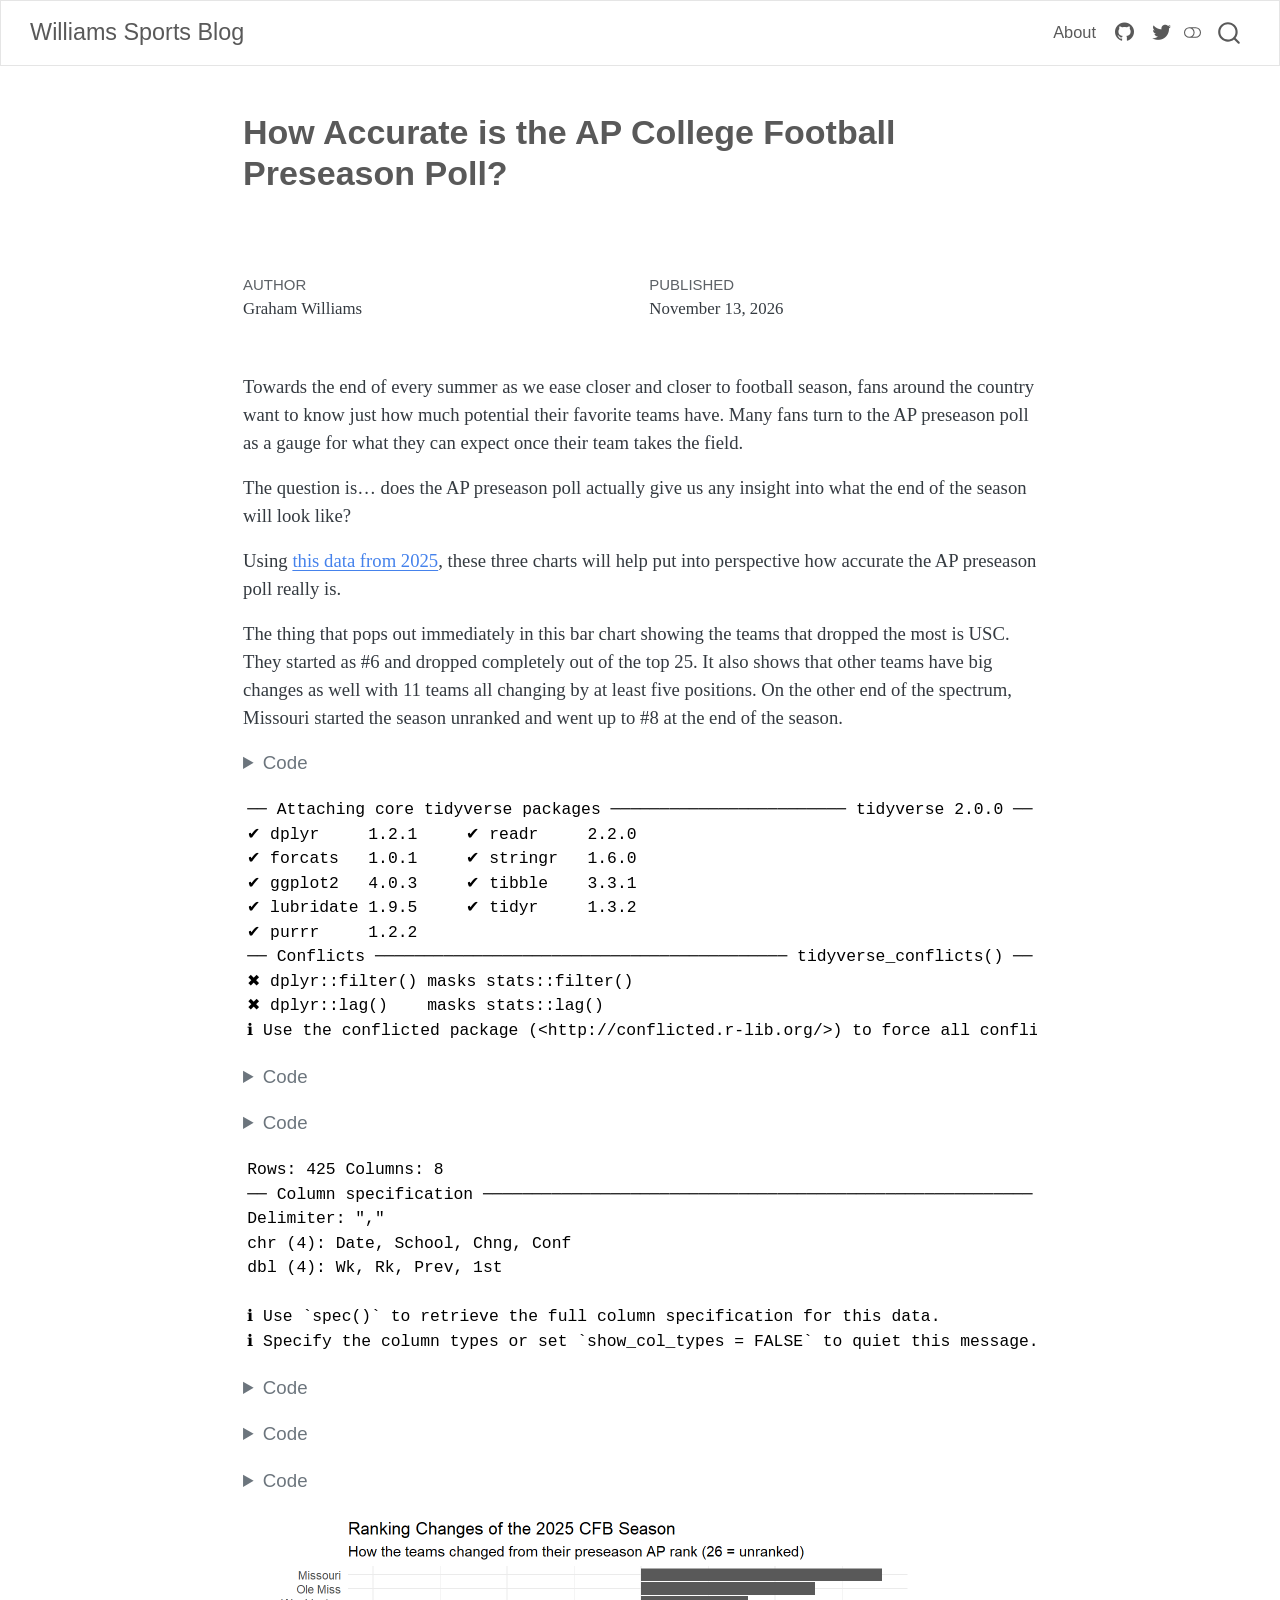
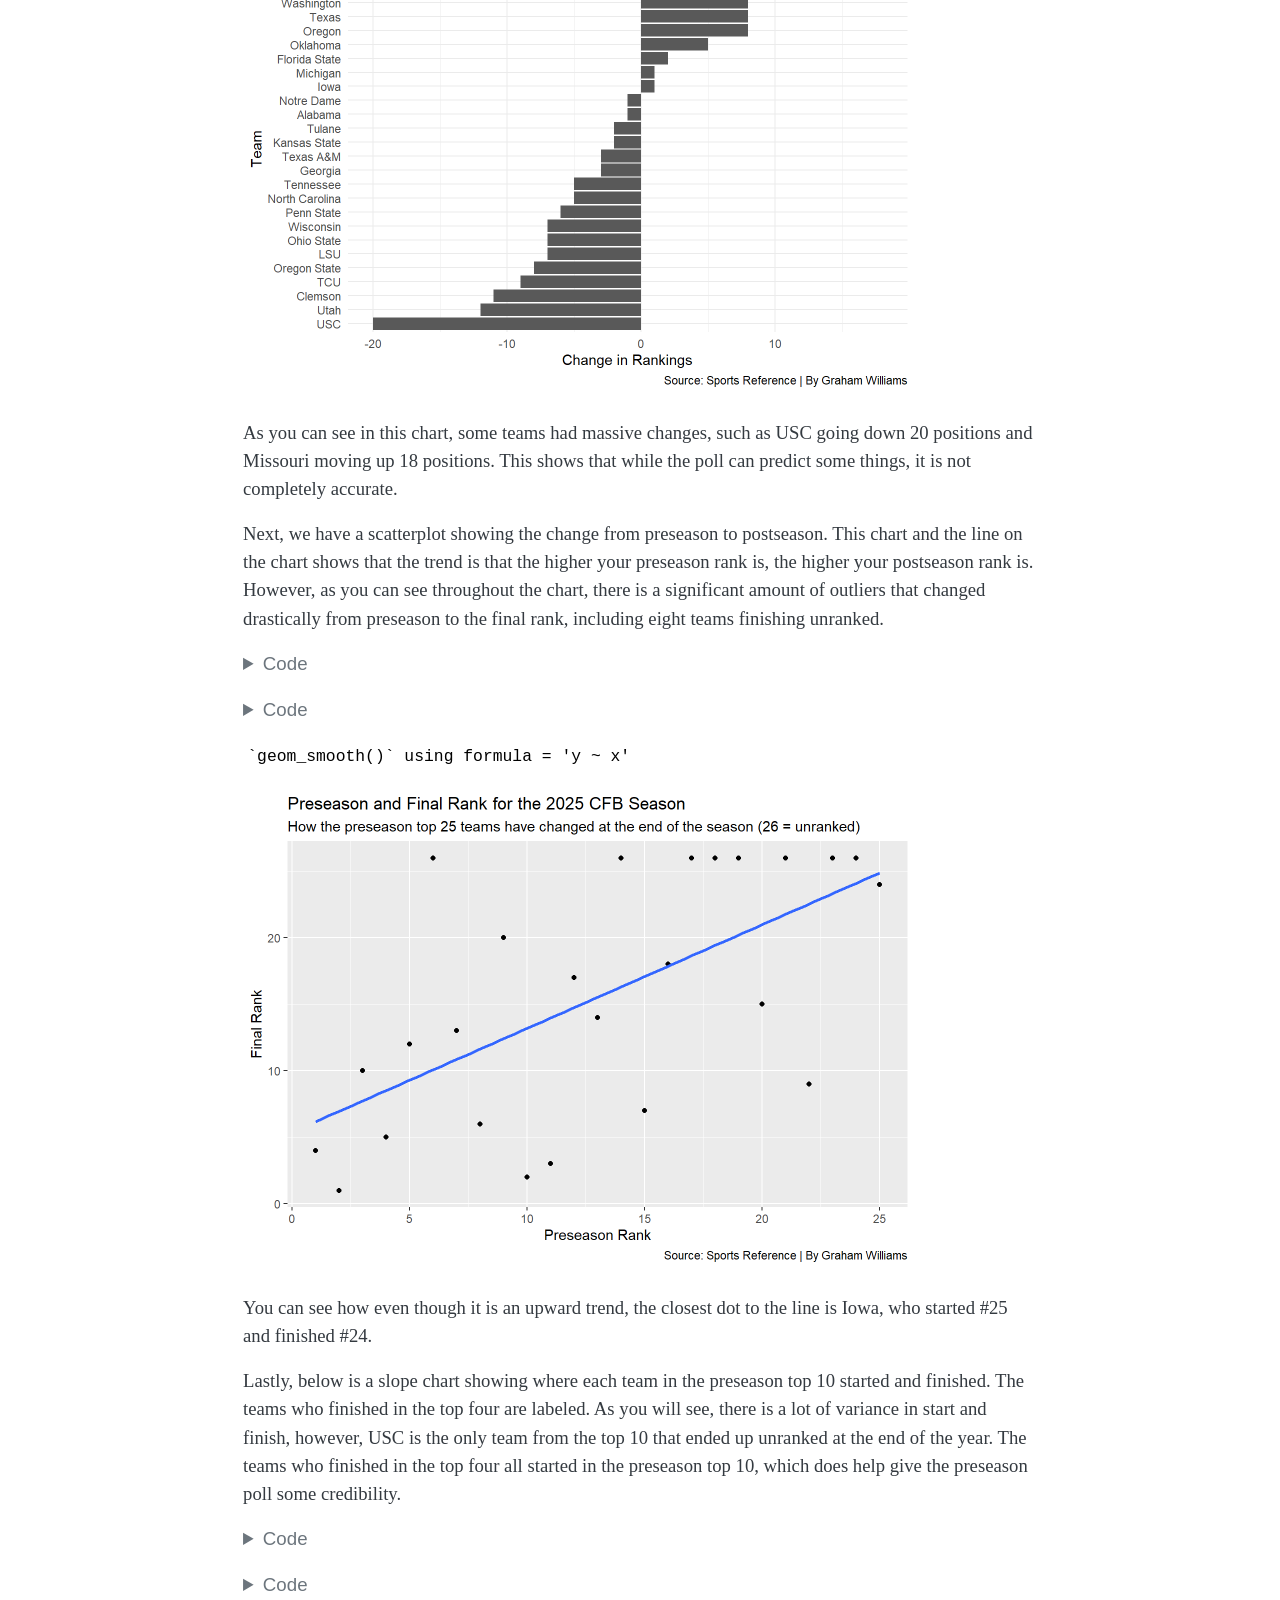
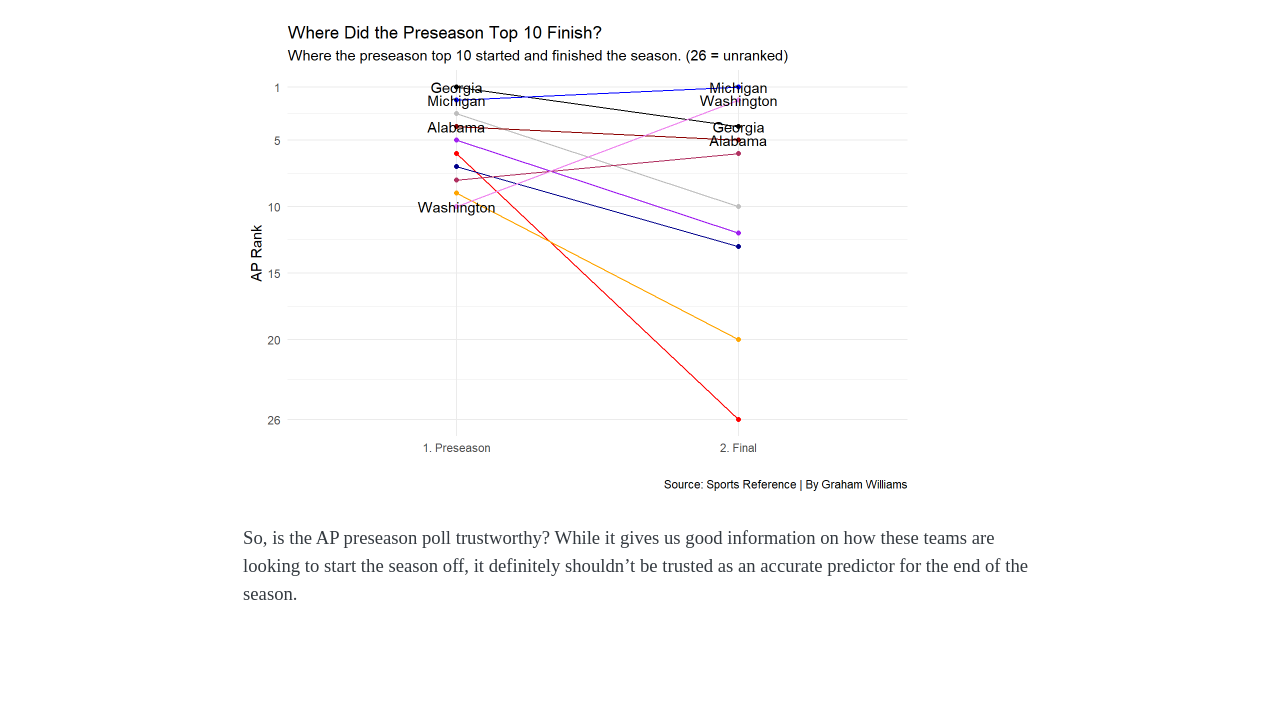
<file: posts/college-football-prediction-accuracy/index.html>
<!DOCTYPE html>
<html xmlns="http://www.w3.org/1999/xhtml" lang="en" xml:lang="en"><head>

<meta charset="utf-8">
<meta name="generator" content="quarto-1.11.9">

<meta name="viewport" content="width=device-width, initial-scale=1.0, user-scalable=yes">

<meta name="author" content="Graham Williams">
<meta name="dcterms.date" content="2026-11-13">

<title>How Accurate is the AP College Football Preseason Poll? – Williams Sports Blog</title>
<style>
/* Default styles provided by pandoc.
** See https://pandoc.org/MANUAL.html#variables-for-html for config info.
*/
span.smallcaps{font-variant: small-caps;}
div.columns{display: flex; gap: 1.5em;}
div.column{flex: auto;}
@media screen {
div.columns{gap: min(4vw, 1.5em);}
div.column{overflow-x: auto;}
}
div.hanging-indent{margin-left: 1.5em; text-indent: -1.5em;}
ul.task-list{list-style: none;}
ul.task-list li input[type="checkbox"] {
  width: 0.8em;
  margin: 0 0.8em 0.2em -1em; /* quarto-specific, see https://github.com/quarto-dev/quarto-cli/issues/4556 */ 
  vertical-align: middle;
}
/* CSS for syntax highlighting */
html { -webkit-text-size-adjust: 100%; }
pre > code.sourceCode { white-space: pre; position: relative; }
pre > code.sourceCode > span { display: inline-block; line-height: 1.25; }
pre > code.sourceCode > span:empty { height: 1.2em; }
.sourceCode { overflow: visible; }
code.sourceCode > span { color: inherit; text-decoration: inherit; }
div.sourceCode { margin: 1em 0; }
pre.sourceCode { margin: 0; }
@media screen {
div.sourceCode { overflow: auto; }
}
@media print {
pre > code.sourceCode { white-space: pre-wrap; }
pre > code.sourceCode > span { text-indent: -5em; padding-left: 5em; }
}
pre.numberSource code
  { counter-reset: source-line 0; }
pre.numberSource code > span
  { position: relative; left: -4em; counter-increment: source-line; }
pre.numberSource code > span > a:first-child::before
  { content: counter(source-line);
    position: relative; left: -1em; text-align: right; vertical-align: baseline;
    border: none; display: inline-block;
    -webkit-touch-callout: none; -webkit-user-select: none;
    -khtml-user-select: none; -moz-user-select: none;
    -ms-user-select: none; user-select: none;
    padding: 0 4px; width: 4em;
  }
pre.numberSource { margin-left: 3em;  padding-left: 4px; }
div.sourceCode
  {   }
@media screen {
pre > code.sourceCode > span > a:first-child::before { text-decoration: underline; }
}
</style>


<script src="../../site_libs/quarto-nav/quarto-nav.js"></script>
<script src="../../site_libs/quarto-nav/headroom.min.js"></script>
<script src="../../site_libs/clipboard/clipboard.min.js"></script>
<script src="../../site_libs/quarto-search/autocomplete.umd.js"></script>
<script src="../../site_libs/quarto-search/fuse.min.js"></script>
<script src="../../site_libs/quarto-search/quarto-search.js"></script>
<meta name="quarto:offset" content="../../">
<link href="../../logo.png" rel="icon" type="image/png">
<script src="../../site_libs/quarto-html/quarto.js" type="module"></script>
<script src="../../site_libs/quarto-html/tabsets/tabsets.js" type="module"></script>
<script src="../../site_libs/quarto-html/scrollable-regions/scrollable-regions.js" type="module"></script>
<script src="../../site_libs/quarto-html/popper.min.js"></script>
<script src="../../site_libs/quarto-html/tippy.umd.min.js"></script>
<script src="../../site_libs/quarto-html/anchor.min.js"></script>
<link href="../../site_libs/quarto-html/tippy.css" rel="stylesheet">
<link href="../../site_libs/quarto-html/quarto-syntax-highlighting-63b5708e65d6cd79cd7618c58d0c21e7.css" rel="stylesheet" class="quarto-color-scheme" id="quarto-text-highlighting-styles">
<link href="../../site_libs/quarto-html/quarto-syntax-highlighting-dark-447e42e69aaa9833c0ba1b986f430b20.css" rel="stylesheet" class="quarto-color-scheme quarto-color-alternate" id="quarto-text-highlighting-styles">
<link href="../../site_libs/quarto-html/quarto-syntax-highlighting-63b5708e65d6cd79cd7618c58d0c21e7.css" rel="stylesheet" class="quarto-color-scheme-extra" id="quarto-text-highlighting-styles">
<script src="../../site_libs/bootstrap/bootstrap.min.js"></script>
<link href="../../site_libs/bootstrap/bootstrap-icons.css" rel="stylesheet">
<link href="../../site_libs/bootstrap/bootstrap-6008dc061c56f9484ce125b85ea08c8f.min.css" rel="stylesheet" append-hash="true" class="quarto-color-scheme" id="quarto-bootstrap" data-mode="light">
<link href="../../site_libs/bootstrap/bootstrap-dark-3fa0e2ebc442a115e695cdf9d5f5d71d.min.css" rel="stylesheet" append-hash="true" class="quarto-color-scheme quarto-color-alternate" id="quarto-bootstrap" data-mode="dark">
<link href="../../site_libs/bootstrap/bootstrap-6008dc061c56f9484ce125b85ea08c8f.min.css" rel="stylesheet" append-hash="true" class="quarto-color-scheme-extra" id="quarto-bootstrap" data-mode="light">
<script id="quarto-search-options" type="application/json">{
  "location": "navbar",
  "copy-button": false,
  "collapse-after": 3,
  "panel-placement": "end",
  "type": "overlay",
  "limit": 50,
  "keyboard-shortcut": [
    "f",
    "/",
    "s"
  ],
  "show-item-context": false,
  "language": {
    "search-no-results-text": "No results",
    "search-matching-documents-text": "matching documents",
    "search-copy-link-title": "Copy link to search",
    "search-hide-matches-text": "Hide additional matches",
    "search-more-match-text": "more match in this document",
    "search-more-matches-text": "more matches in this document",
    "search-clear-button-title": "Clear",
    "search-text-placeholder": "",
    "search-detached-cancel-button-title": "Cancel",
    "search-submit-button-title": "Submit",
    "search-label": "Search"
  }
}</script>


<link rel="stylesheet" href="../../styles.css">
</head>

<body class="nav-fixed fullcontent quarto-light"><a id="quarto-skip-link" class="visually-hidden-focusable" href="#quarto-document-content">Skip to main content</a><script id="quarto-html-before-body" type="application/javascript">
    const toggleBodyColorMode = (bsSheetEl) => {
      const mode = bsSheetEl.getAttribute("data-mode");
      const bodyEl = window.document.querySelector("body");
      if (mode === "dark") {
        bodyEl.classList.add("quarto-dark");
        bodyEl.classList.remove("quarto-light");
      } else {
        bodyEl.classList.add("quarto-light");
        bodyEl.classList.remove("quarto-dark");
      }
    }
    const toggleBodyColorPrimary = () => {
      const bsSheetEl = window.document.querySelector("link#quarto-bootstrap:not([rel=disabled-stylesheet])");
      if (bsSheetEl) {
        toggleBodyColorMode(bsSheetEl);
      }
    }
    const setColorSchemeToggle = (alternate) => {
      const toggles = window.document.querySelectorAll('.quarto-color-scheme-toggle');
      for (let i=0; i < toggles.length; i++) {
        const toggle = toggles[i];
        if (toggle) {
          toggle.setAttribute("aria-checked", alternate ? "true" : "false");
          if (alternate) {
            toggle.classList.add("alternate");
          } else {
            toggle.classList.remove("alternate");
          }
        }
      }
    };
    const toggleColorMode = (alternate) => {
      // Switch the stylesheets
      const primaryStylesheets = window.document.querySelectorAll('link.quarto-color-scheme:not(.quarto-color-alternate)');
      const alternateStylesheets = window.document.querySelectorAll('link.quarto-color-scheme.quarto-color-alternate');
      manageTransitions('#quarto-margin-sidebar .nav-link', false);
      if (alternate) {
        // note: dark is layered on light, we don't disable primary!
        enableStylesheet(alternateStylesheets);
        for (const sheetNode of alternateStylesheets) {
          if (sheetNode.id === "quarto-bootstrap") {
            toggleBodyColorMode(sheetNode);
          }
        }
      } else {
        disableStylesheet(alternateStylesheets);
        enableStylesheet(primaryStylesheets)
        toggleBodyColorPrimary();
      }
      manageTransitions('#quarto-margin-sidebar .nav-link', true);
      // Switch the toggles
      setColorSchemeToggle(alternate)
    }
    // Hack to workaround the fact that safari doesn't
    // properly recolor the scrollbar when toggling (#1455).
    // Not run on load: stylesheets are set before first paint there, and
    // scrolling would undo the scroll to a URL fragment (#14973).
    // The one pixel nudge keeps the reader where they were.
    const refreshSafariScrollbar = () => {
      if (navigator.userAgent.indexOf('Safari') > 0 && navigator.userAgent.indexOf('Chrome') == -1) {
        manageTransitions("body", false);
        const scrollY = window.scrollY;
        window.scrollTo(0, scrollY > 0 ? scrollY - 1 : 1);
        setTimeout(() => {
          window.scrollTo(0, scrollY);
          manageTransitions("body", true);
        }, 40);
      }
    }
    const disableStylesheet = (stylesheets) => {
      for (let i=0; i < stylesheets.length; i++) {
        const stylesheet = stylesheets[i];
        stylesheet.rel = 'disabled-stylesheet';
      }
    }
    const enableStylesheet = (stylesheets) => {
      for (let i=0; i < stylesheets.length; i++) {
        const stylesheet = stylesheets[i];
        if(stylesheet.rel !== 'stylesheet') { // for Chrome, which will still FOUC without this check
          stylesheet.rel = 'stylesheet';
        }
      }
    }
    const manageTransitions = (selector, allowTransitions) => {
      const els = window.document.querySelectorAll(selector);
      for (let i=0; i < els.length; i++) {
        const el = els[i];
        if (allowTransitions) {
          el.classList.remove('notransition');
        } else {
          el.classList.add('notransition');
        }
      }
    }
    const isFileUrl = () => {
      return window.location.protocol === 'file:';
    }
    const hasAlternateSentinel = () => {
      let styleSentinel = getColorSchemeSentinel();
      if (styleSentinel !== null) {
        return styleSentinel === "alternate";
      } else {
        return false;
      }
    }
    const setStyleSentinel = (alternate) => {
      const value = alternate ? "alternate" : "default";
      if (!isFileUrl()) {
        window.localStorage.setItem("quarto-color-scheme", value);
      } else {
        localAlternateSentinel = value;
      }
    }
    const getColorSchemeSentinel = () => {
      if (!isFileUrl()) {
        const storageValue = window.localStorage.getItem("quarto-color-scheme");
        return storageValue != null ? storageValue : localAlternateSentinel;
      } else {
        return localAlternateSentinel;
      }
    }
    const toggleGiscusIfUsed = (isAlternate, darkModeDefault) => {
      const baseTheme = document.querySelector('#giscus-base-theme')?.value ?? 'light';
      const alternateTheme = document.querySelector('#giscus-alt-theme')?.value ?? 'dark';
      let newTheme = '';
      if(authorPrefersDark) {
        newTheme = isAlternate ? baseTheme : alternateTheme;
      } else {
        newTheme = isAlternate ? alternateTheme : baseTheme;
      }
      const changeGiscusTheme = () => {
        // From: https://github.com/giscus/giscus/issues/336
        const sendMessage = (message) => {
          const iframe = document.querySelector('iframe.giscus-frame');
          if (!iframe) return;
          iframe.contentWindow.postMessage({ giscus: message }, 'https://giscus.app');
        }
        sendMessage({
          setConfig: {
            theme: newTheme
          }
        });
      }
      const isGiscussLoaded = window.document.querySelector('iframe.giscus-frame') !== null;
      if (isGiscussLoaded) {
        changeGiscusTheme();
      }
    };
    const authorPrefersDark = false;
    const darkModeDefault = authorPrefersDark;
      document.querySelector('link#quarto-text-highlighting-styles.quarto-color-scheme-extra').rel = 'disabled-stylesheet';
      document.querySelector('link#quarto-bootstrap.quarto-color-scheme-extra').rel = 'disabled-stylesheet';
    let localAlternateSentinel = darkModeDefault ? 'alternate' : 'default';
    // Dark / light mode switch
    window.quartoToggleColorScheme = () => {
      // Read the current dark / light value
      let toAlternate = !hasAlternateSentinel();
      toggleColorMode(toAlternate);
      refreshSafariScrollbar();
      setStyleSentinel(toAlternate);
      toggleGiscusIfUsed(toAlternate, darkModeDefault);
      window.dispatchEvent(new Event('resize'));
    };
    // Switch to dark mode if need be
    if (hasAlternateSentinel()) {
      toggleColorMode(true);
    } else {
      toggleColorMode(false);
    }
  </script>

<div id="quarto-search-results"></div>
  <header id="quarto-header" class="headroom fixed-top quarto-banner">
    <nav class="navbar navbar-expand-lg " data-bs-theme="dark" aria-label="Site">
      <div class="navbar-container container-fluid">
      <div class="navbar-brand-container mx-auto">
    <a class="navbar-brand" href="../../index.html">
    <span class="navbar-title">Williams Sports Blog</span>
    </a>
  </div>
          <button class="navbar-toggler" type="button" data-bs-toggle="collapse" data-bs-target="#navbarCollapse" aria-controls="navbarCollapse" aria-expanded="false" aria-label="Toggle navigation" onclick="if (window.quartoToggleHeadroom) { window.quartoToggleHeadroom(); }">
  <span class="navbar-toggler-icon"></span>
</button>
          <div class="collapse navbar-collapse" id="navbarCollapse">
            <ul class="navbar-nav navbar-nav-scroll ms-auto">
  <li class="nav-item">
    <a class="nav-link" href="../../about.html"> 
<span class="menu-text">About</span></a>
  </li>  
  <li class="nav-item compact">
    <a class="nav-link" href="https://github.com/grahamwilliams247"> <i class="bi bi-github" role="img">
</i> 
<span class="menu-text"></span></a>
  </li>  
  <li class="nav-item compact">
    <a class="nav-link" href="https://twitter.com/grahamwilliams247"> <i class="bi bi-twitter" role="img">
</i> 
<span class="menu-text"></span></a>
  </li>  
</ul>
          </div> <!-- /navcollapse -->
            <div class="quarto-navbar-tools">
  <button type="button" role="switch" aria-checked="false" class="quarto-color-scheme-toggle quarto-navigation-tool  px-1" onclick="window.quartoToggleColorScheme(); return false;" title="Toggle dark mode" aria-label="Toggle dark mode"><i class="bi"></i></button>
</div>
            <div id="quarto-search" class="" title="Search"></div>
      </div> <!-- /container-fluid -->
    </nav>
</header>
<!-- content -->
<header id="title-block-header" class="quarto-title-block default page-columns page-full">
  <div class="quarto-title-banner page-columns page-full">
    <div class="quarto-title column-body">
      <h1 class="title">How Accurate is the AP College Football Preseason Poll?</h1>
                      </div>
  </div>
    
  
  <div class="quarto-title-meta">

      <div>
      <div class="quarto-title-meta-heading">Author</div>
      <div class="quarto-title-meta-contents">
               <p>Graham Williams </p>
            </div>
    </div>
      
      <div>
      <div class="quarto-title-meta-heading">Published</div>
      <div class="quarto-title-meta-contents">
        <p class="date">November 13, 2026</p>
      </div>
    </div>
    
      
    </div>
    
  
  </header><div id="quarto-content" class="quarto-container page-columns page-rows-contents page-layout-article page-navbar">
<!-- sidebar -->
<!-- margin-sidebar -->
    
<!-- main -->
<main class="content quarto-banner-title-block" id="quarto-document-content" tabindex="-1">






<p>Towards the end of every summer as we ease closer and closer to football season, fans around the country want to know just how much potential their favorite teams have. Many fans turn to the AP preseason poll as a gauge for what they can expect once their team takes the field.&nbsp;</p>
<p>The question is… does the AP preseason poll actually give us any insight into what the end of the season will look like?&nbsp;</p>
<p>Using <a href="https://www.sports-reference.com/cfb/years/2025-polls.html">this data from 2025</a>, these three charts will help put into perspective how accurate the AP preseason poll really is.</p>
<p>The thing that pops out immediately in this bar chart showing the teams that dropped the most is USC. They started as #6 and dropped completely out of the top 25. It also shows that other teams have big changes as well with 11 teams all changing by at least five positions. On the other end of the spectrum, Missouri started the season unranked and went up to #8 at the end of the season.</p>
<div class="cell">
<details class="code-fold">
<summary>Code</summary>
<div class="code-copy-outer-scaffold"><div class="sourceCode cell-code" id="cb1"><pre class="sourceCode r code-with-copy"><code class="sourceCode r"><span id="cb1-1"><a href="#cb1-1" aria-hidden="true" tabindex="-1"></a><span class="fu">library</span>(tidyverse)</span></code></pre></div><button title="Copy to Clipboard" class="code-copy-button"><i class="bi"></i></button></div>
</details>
<div class="cell-output cell-output-stderr">
<pre><code>── Attaching core tidyverse packages ──────────────────────── tidyverse 2.0.0 ──
✔ dplyr     1.2.1     ✔ readr     2.2.0
✔ forcats   1.0.1     ✔ stringr   1.6.0
✔ ggplot2   4.0.3     ✔ tibble    3.3.1
✔ lubridate 1.9.5     ✔ tidyr     1.3.2
✔ purrr     1.2.2     
── Conflicts ────────────────────────────────────────── tidyverse_conflicts() ──
✖ dplyr::filter() masks stats::filter()
✖ dplyr::lag()    masks stats::lag()
ℹ Use the conflicted package (&lt;http://conflicted.r-lib.org/&gt;) to force all conflicts to become errors</code></pre>
</div>
<details class="code-fold">
<summary>Code</summary>
<div class="code-copy-outer-scaffold"><div class="sourceCode cell-code" id="cb3"><pre class="sourceCode r code-with-copy"><code class="sourceCode r"><span id="cb3-1"><a href="#cb3-1" aria-hidden="true" tabindex="-1"></a><span class="fu">library</span>(ggrepel)</span></code></pre></div><button title="Copy to Clipboard" class="code-copy-button"><i class="bi"></i></button></div>
</details>
</div>
<div class="cell">
<details class="code-fold">
<summary>Code</summary>
<div class="code-copy-outer-scaffold"><div class="sourceCode cell-code" id="cb4"><pre class="sourceCode r code-with-copy"><code class="sourceCode r"><span id="cb4-1"><a href="#cb4-1" aria-hidden="true" tabindex="-1"></a>cfb_polls <span class="ot">&lt;-</span> <span class="fu">read_csv</span>(<span class="st">"2025-cfb-ap-polls.csv"</span>)</span></code></pre></div><button title="Copy to Clipboard" class="code-copy-button"><i class="bi"></i></button></div>
</details>
<div class="cell-output cell-output-stderr">
<pre><code>Rows: 425 Columns: 8
── Column specification ────────────────────────────────────────────────────────
Delimiter: ","
chr (4): Date, School, Chng, Conf
dbl (4): Wk, Rk, Prev, 1st

ℹ Use `spec()` to retrieve the full column specification for this data.
ℹ Specify the column types or set `show_col_types = FALSE` to quiet this message.</code></pre>
</div>
</div>
<div class="cell">
<details class="code-fold">
<summary>Code</summary>
<div class="code-copy-outer-scaffold"><div class="sourceCode cell-code" id="cb6"><pre class="sourceCode r code-with-copy"><code class="sourceCode r"><span id="cb6-1"><a href="#cb6-1" aria-hidden="true" tabindex="-1"></a>cfb_polls <span class="ot">&lt;-</span> <span class="fu">data.frame</span>(</span>
<span id="cb6-2"><a href="#cb6-2" aria-hidden="true" tabindex="-1"></a>  </span>
<span id="cb6-3"><a href="#cb6-3" aria-hidden="true" tabindex="-1"></a>  <span class="at">Team =</span> <span class="fu">c</span>(<span class="st">"Georgia"</span>, <span class="st">"Michigan"</span>, <span class="st">"Ohio State"</span>, <span class="st">"Alabama"</span>, <span class="st">"LSU"</span>, </span>
<span id="cb6-4"><a href="#cb6-4" aria-hidden="true" tabindex="-1"></a>           </span>
<span id="cb6-5"><a href="#cb6-5" aria-hidden="true" tabindex="-1"></a>           <span class="st">"USC"</span>, <span class="st">"Penn State"</span>, <span class="st">"Florida State"</span>, <span class="st">"Clemson"</span>, <span class="st">"Washington"</span>, </span>
<span id="cb6-6"><a href="#cb6-6" aria-hidden="true" tabindex="-1"></a>           </span>
<span id="cb6-7"><a href="#cb6-7" aria-hidden="true" tabindex="-1"></a>           <span class="st">"Texas"</span>, <span class="st">"Tennessee"</span>, <span class="st">"Notre Dame"</span>, <span class="st">"Utah"</span>, <span class="st">"Oregon"</span>, </span>
<span id="cb6-8"><a href="#cb6-8" aria-hidden="true" tabindex="-1"></a>           </span>
<span id="cb6-9"><a href="#cb6-9" aria-hidden="true" tabindex="-1"></a>           <span class="st">"Kansas State"</span>, <span class="st">"TCU"</span>, <span class="st">"Oregon State"</span>, <span class="st">"Wisconsin"</span>, <span class="st">"Oklahoma"</span>, </span>
<span id="cb6-10"><a href="#cb6-10" aria-hidden="true" tabindex="-1"></a>           </span>
<span id="cb6-11"><a href="#cb6-11" aria-hidden="true" tabindex="-1"></a>           <span class="st">"North Carolina"</span>, <span class="st">"Ole Miss"</span>, <span class="st">"Texas A&amp;M"</span>, <span class="st">"Tulane"</span>, <span class="st">"Iowa"</span>, <span class="st">"Missouri"</span>),</span>
<span id="cb6-12"><a href="#cb6-12" aria-hidden="true" tabindex="-1"></a>  </span>
<span id="cb6-13"><a href="#cb6-13" aria-hidden="true" tabindex="-1"></a>  </span>
<span id="cb6-14"><a href="#cb6-14" aria-hidden="true" tabindex="-1"></a>  </span>
<span id="cb6-15"><a href="#cb6-15" aria-hidden="true" tabindex="-1"></a>  <span class="at">Preseason_Rank =</span> <span class="fu">c</span>(<span class="dv">1</span>, <span class="dv">2</span>, <span class="dv">3</span>, <span class="dv">4</span>, <span class="dv">5</span>, <span class="dv">6</span>, <span class="dv">7</span>, <span class="dv">8</span>, <span class="dv">9</span>, <span class="dv">10</span>, </span>
<span id="cb6-16"><a href="#cb6-16" aria-hidden="true" tabindex="-1"></a>                     </span>
<span id="cb6-17"><a href="#cb6-17" aria-hidden="true" tabindex="-1"></a>                     <span class="dv">11</span>, <span class="dv">12</span>, <span class="dv">13</span>, <span class="dv">14</span>, <span class="dv">15</span>, <span class="dv">16</span>, <span class="dv">17</span>, <span class="dv">18</span>, <span class="dv">19</span>, <span class="dv">20</span>, </span>
<span id="cb6-18"><a href="#cb6-18" aria-hidden="true" tabindex="-1"></a>                     </span>
<span id="cb6-19"><a href="#cb6-19" aria-hidden="true" tabindex="-1"></a>                     <span class="dv">21</span>, <span class="dv">22</span>, <span class="dv">23</span>, <span class="dv">24</span>, <span class="dv">25</span>, <span class="dv">26</span>),</span>
<span id="cb6-20"><a href="#cb6-20" aria-hidden="true" tabindex="-1"></a>  </span>
<span id="cb6-21"><a href="#cb6-21" aria-hidden="true" tabindex="-1"></a>  </span>
<span id="cb6-22"><a href="#cb6-22" aria-hidden="true" tabindex="-1"></a>  </span>
<span id="cb6-23"><a href="#cb6-23" aria-hidden="true" tabindex="-1"></a>  <span class="at">Final_Rank =</span> <span class="fu">c</span>(<span class="dv">4</span>, <span class="dv">1</span>, <span class="dv">10</span>, <span class="dv">5</span>, <span class="dv">12</span>, <span class="dv">26</span>, <span class="dv">13</span>, <span class="dv">6</span>, <span class="dv">20</span>, <span class="dv">2</span>, </span>
<span id="cb6-24"><a href="#cb6-24" aria-hidden="true" tabindex="-1"></a>                 </span>
<span id="cb6-25"><a href="#cb6-25" aria-hidden="true" tabindex="-1"></a>                 <span class="dv">3</span>, <span class="dv">17</span>, <span class="dv">14</span>, <span class="dv">26</span>, <span class="dv">7</span>, <span class="dv">18</span>, <span class="dv">26</span>, <span class="dv">26</span>, <span class="dv">26</span>, <span class="dv">15</span>, </span>
<span id="cb6-26"><a href="#cb6-26" aria-hidden="true" tabindex="-1"></a>                 </span>
<span id="cb6-27"><a href="#cb6-27" aria-hidden="true" tabindex="-1"></a>                 <span class="dv">26</span>, <span class="dv">9</span>, <span class="dv">26</span>, <span class="dv">26</span>, <span class="dv">24</span>, <span class="dv">8</span>)</span>
<span id="cb6-28"><a href="#cb6-28" aria-hidden="true" tabindex="-1"></a>  </span>
<span id="cb6-29"><a href="#cb6-29" aria-hidden="true" tabindex="-1"></a>) </span></code></pre></div><button title="Copy to Clipboard" class="code-copy-button"><i class="bi"></i></button></div>
</details>
</div>
<div class="cell">
<details class="code-fold">
<summary>Code</summary>
<div class="code-copy-outer-scaffold"><div class="sourceCode cell-code" id="cb7"><pre class="sourceCode r code-with-copy"><code class="sourceCode r"><span id="cb7-1"><a href="#cb7-1" aria-hidden="true" tabindex="-1"></a>cfb_polls <span class="ot">&lt;-</span> cfb_polls <span class="sc">|&gt;</span></span>
<span id="cb7-2"><a href="#cb7-2" aria-hidden="true" tabindex="-1"></a>  <span class="fu">mutate</span>(<span class="at">Difference =</span> Preseason_Rank <span class="sc">-</span> Final_Rank)</span></code></pre></div><button title="Copy to Clipboard" class="code-copy-button"><i class="bi"></i></button></div>
</details>
</div>
<div class="cell">
<details class="code-fold">
<summary>Code</summary>
<div class="code-copy-outer-scaffold"><div class="sourceCode cell-code" id="cb8"><pre class="sourceCode r code-with-copy"><code class="sourceCode r"><span id="cb8-1"><a href="#cb8-1" aria-hidden="true" tabindex="-1"></a><span class="fu">ggplot</span>() <span class="sc">+</span> </span>
<span id="cb8-2"><a href="#cb8-2" aria-hidden="true" tabindex="-1"></a>  <span class="fu">geom_bar</span>(<span class="at">data =</span> cfb_polls, <span class="fu">aes</span>(<span class="at">x =</span> <span class="fu">reorder</span>(Team, Difference), <span class="at">weight =</span> Difference)) <span class="sc">+</span></span>
<span id="cb8-3"><a href="#cb8-3" aria-hidden="true" tabindex="-1"></a>  <span class="fu">coord_flip</span>() <span class="sc">+</span></span>
<span id="cb8-4"><a href="#cb8-4" aria-hidden="true" tabindex="-1"></a>  <span class="fu">labs</span>(</span>
<span id="cb8-5"><a href="#cb8-5" aria-hidden="true" tabindex="-1"></a>    <span class="at">title =</span> <span class="st">"Ranking Changes of the 2025 CFB Season"</span>,</span>
<span id="cb8-6"><a href="#cb8-6" aria-hidden="true" tabindex="-1"></a>    <span class="at">subtitle =</span> <span class="st">"How the teams changed from their preseason AP rank (26 = unranked)"</span>,</span>
<span id="cb8-7"><a href="#cb8-7" aria-hidden="true" tabindex="-1"></a>    <span class="at">x =</span> <span class="st">"Team"</span>,</span>
<span id="cb8-8"><a href="#cb8-8" aria-hidden="true" tabindex="-1"></a>    <span class="at">y =</span> <span class="st">"Change in Rankings"</span>,</span>
<span id="cb8-9"><a href="#cb8-9" aria-hidden="true" tabindex="-1"></a>    <span class="at">caption =</span> <span class="st">"Source: Sports Reference | By Graham Williams"</span></span>
<span id="cb8-10"><a href="#cb8-10" aria-hidden="true" tabindex="-1"></a>  ) <span class="sc">+</span></span>
<span id="cb8-11"><a href="#cb8-11" aria-hidden="true" tabindex="-1"></a>  <span class="fu">theme_minimal</span>()</span></code></pre></div><button title="Copy to Clipboard" class="code-copy-button"><i class="bi"></i></button></div>
</details>
<div class="cell-output-display">
<div>
<figure class="figure">
<p><img src="index_files/figure-html/unnamed-chunk-5-1.png" class="img-fluid figure-img" width="672"></p>
</figure>
</div>
</div>
</div>
<p>As you can see in this chart, some teams had massive changes, such as USC going down 20 positions and Missouri moving up 18 positions. This shows that while the poll can predict some things, it is not completely accurate.</p>
<p>Next, we have a scatterplot showing the change from preseason to postseason. This chart and the line on the chart shows that the trend is that the higher your preseason rank is, the higher your postseason rank is. However, as you can see throughout the chart, there is a significant amount of outliers that changed drastically from preseason to the final rank, including eight teams finishing unranked.</p>
<div class="cell">
<details class="code-fold">
<summary>Code</summary>
<div class="code-copy-outer-scaffold"><div class="sourceCode cell-code" id="cb9"><pre class="sourceCode r code-with-copy"><code class="sourceCode r"><span id="cb9-1"><a href="#cb9-1" aria-hidden="true" tabindex="-1"></a>ranked_polls <span class="ot">&lt;-</span> cfb_polls <span class="sc">|&gt;</span> </span>
<span id="cb9-2"><a href="#cb9-2" aria-hidden="true" tabindex="-1"></a>  <span class="fu">filter</span>(</span>
<span id="cb9-3"><a href="#cb9-3" aria-hidden="true" tabindex="-1"></a>    Preseason_Rank <span class="sc">&lt;</span> <span class="dv">26</span></span>
<span id="cb9-4"><a href="#cb9-4" aria-hidden="true" tabindex="-1"></a>  )</span></code></pre></div><button title="Copy to Clipboard" class="code-copy-button"><i class="bi"></i></button></div>
</details>
</div>
<div class="cell">
<details class="code-fold">
<summary>Code</summary>
<div class="code-copy-outer-scaffold"><div class="sourceCode cell-code" id="cb10"><pre class="sourceCode r code-with-copy"><code class="sourceCode r"><span id="cb10-1"><a href="#cb10-1" aria-hidden="true" tabindex="-1"></a><span class="fu">ggplot</span>() <span class="sc">+</span> </span>
<span id="cb10-2"><a href="#cb10-2" aria-hidden="true" tabindex="-1"></a>  <span class="fu">geom_point</span>(<span class="at">data=</span>ranked_polls, <span class="fu">aes</span>(<span class="at">x=</span>Preseason_Rank, <span class="at">y=</span>Final_Rank)) <span class="sc">+</span></span>
<span id="cb10-3"><a href="#cb10-3" aria-hidden="true" tabindex="-1"></a>  <span class="fu">geom_smooth</span>(<span class="at">data=</span>ranked_polls, <span class="fu">aes</span>(<span class="at">x=</span>Preseason_Rank, <span class="at">y=</span>Final_Rank), <span class="at">method=</span><span class="st">"lm"</span>, <span class="at">se=</span><span class="cn">FALSE</span>) <span class="sc">+</span></span>
<span id="cb10-4"><a href="#cb10-4" aria-hidden="true" tabindex="-1"></a>  <span class="fu">labs</span>(</span>
<span id="cb10-5"><a href="#cb10-5" aria-hidden="true" tabindex="-1"></a>    <span class="at">title=</span><span class="st">"Preseason and Final Rank for the 2025 CFB Season"</span>, </span>
<span id="cb10-6"><a href="#cb10-6" aria-hidden="true" tabindex="-1"></a>    <span class="at">subtitle=</span><span class="st">"How the preseason top 25 teams have changed at the end of the season (26 = unranked)"</span>,</span>
<span id="cb10-7"><a href="#cb10-7" aria-hidden="true" tabindex="-1"></a>    <span class="at">x =</span> <span class="st">"Preseason Rank"</span>,</span>
<span id="cb10-8"><a href="#cb10-8" aria-hidden="true" tabindex="-1"></a>    <span class="at">y =</span> <span class="st">"Final Rank"</span>,</span>
<span id="cb10-9"><a href="#cb10-9" aria-hidden="true" tabindex="-1"></a>    <span class="at">caption=</span><span class="st">"Source: Sports Reference | By Graham Williams"</span></span>
<span id="cb10-10"><a href="#cb10-10" aria-hidden="true" tabindex="-1"></a>  )</span></code></pre></div><button title="Copy to Clipboard" class="code-copy-button"><i class="bi"></i></button></div>
</details>
<div class="cell-output cell-output-stderr">
<pre><code>`geom_smooth()` using formula = 'y ~ x'</code></pre>
</div>
<div class="cell-output-display">
<div>
<figure class="figure">
<p><img src="index_files/figure-html/unnamed-chunk-7-1.png" class="img-fluid figure-img" width="672"></p>
</figure>
</div>
</div>
</div>
<p>You can see how even though it is an upward trend, the closest dot to the line is Iowa, who started #25 and finished #24.</p>
<p>Lastly, below is a slope chart showing where each team in the preseason top 10 started and finished. The teams who finished in the top four are labeled. As you will see, there is a lot of variance in start and finish, however, USC is the only team from the top 10 that ended up unranked at the end of the year.&nbsp;The teams who finished in the top four all started in the preseason top 10, which does help give the preseason poll some credibility.</p>
<div class="cell">
<details class="code-fold">
<summary>Code</summary>
<div class="code-copy-outer-scaffold"><div class="sourceCode cell-code" id="cb12"><pre class="sourceCode r code-with-copy"><code class="sourceCode r"><span id="cb12-1"><a href="#cb12-1" aria-hidden="true" tabindex="-1"></a>top_10_journey <span class="ot">&lt;-</span> cfb_polls <span class="sc">|&gt;</span></span>
<span id="cb12-2"><a href="#cb12-2" aria-hidden="true" tabindex="-1"></a>  <span class="fu">filter</span>(Preseason_Rank <span class="sc">&lt;=</span> <span class="dv">10</span>) <span class="sc">|&gt;</span></span>
<span id="cb12-3"><a href="#cb12-3" aria-hidden="true" tabindex="-1"></a>  <span class="fu">select</span>(Team, <span class="st">"1. Preseason"</span> <span class="ot">=</span> Preseason_Rank, <span class="st">"2. Final"</span> <span class="ot">=</span> Final_Rank) <span class="sc">|&gt;</span></span>
<span id="cb12-4"><a href="#cb12-4" aria-hidden="true" tabindex="-1"></a>  <span class="fu">pivot_longer</span>(</span>
<span id="cb12-5"><a href="#cb12-5" aria-hidden="true" tabindex="-1"></a>    <span class="at">cols =</span> <span class="fu">c</span>(<span class="st">"1. Preseason"</span>, <span class="st">"2. Final"</span>),</span>
<span id="cb12-6"><a href="#cb12-6" aria-hidden="true" tabindex="-1"></a>    <span class="at">names_to =</span> <span class="st">"Time"</span>,</span>
<span id="cb12-7"><a href="#cb12-7" aria-hidden="true" tabindex="-1"></a>    <span class="at">values_to =</span> <span class="st">"Rank"</span></span>
<span id="cb12-8"><a href="#cb12-8" aria-hidden="true" tabindex="-1"></a>  )</span></code></pre></div><button title="Copy to Clipboard" class="code-copy-button"><i class="bi"></i></button></div>
</details>
</div>
<div class="cell">
<details class="code-fold">
<summary>Code</summary>
<div class="code-copy-outer-scaffold"><div class="sourceCode cell-code" id="cb13"><pre class="sourceCode r code-with-copy"><code class="sourceCode r"><span id="cb13-1"><a href="#cb13-1" aria-hidden="true" tabindex="-1"></a>geo <span class="ot">&lt;-</span> top_10_journey <span class="sc">|&gt;</span> <span class="fu">filter</span>(Team <span class="sc">==</span> <span class="st">"Georgia"</span>)</span>
<span id="cb13-2"><a href="#cb13-2" aria-hidden="true" tabindex="-1"></a>mich <span class="ot">&lt;-</span> top_10_journey <span class="sc">|&gt;</span> <span class="fu">filter</span>(Team <span class="sc">==</span> <span class="st">"Michigan"</span>)</span>
<span id="cb13-3"><a href="#cb13-3" aria-hidden="true" tabindex="-1"></a>osu <span class="ot">&lt;-</span> top_10_journey <span class="sc">|&gt;</span> <span class="fu">filter</span>(Team <span class="sc">==</span> <span class="st">"Ohio State"</span>)</span>
<span id="cb13-4"><a href="#cb13-4" aria-hidden="true" tabindex="-1"></a>ala <span class="ot">&lt;-</span> top_10_journey <span class="sc">|&gt;</span> <span class="fu">filter</span>(Team <span class="sc">==</span> <span class="st">"Alabama"</span>)</span>
<span id="cb13-5"><a href="#cb13-5" aria-hidden="true" tabindex="-1"></a>lsu <span class="ot">&lt;-</span> top_10_journey <span class="sc">|&gt;</span> <span class="fu">filter</span>(Team <span class="sc">==</span> <span class="st">"LSU"</span>)</span>
<span id="cb13-6"><a href="#cb13-6" aria-hidden="true" tabindex="-1"></a>usc <span class="ot">&lt;-</span> top_10_journey <span class="sc">|&gt;</span> <span class="fu">filter</span>(Team <span class="sc">==</span> <span class="st">"USC"</span>)</span>
<span id="cb13-7"><a href="#cb13-7" aria-hidden="true" tabindex="-1"></a>psu <span class="ot">&lt;-</span> top_10_journey <span class="sc">|&gt;</span> <span class="fu">filter</span>(Team <span class="sc">==</span> <span class="st">"Penn State"</span>)</span>
<span id="cb13-8"><a href="#cb13-8" aria-hidden="true" tabindex="-1"></a>fsu <span class="ot">&lt;-</span> top_10_journey <span class="sc">|&gt;</span> <span class="fu">filter</span>(Team <span class="sc">==</span> <span class="st">"Florida State"</span>)</span>
<span id="cb13-9"><a href="#cb13-9" aria-hidden="true" tabindex="-1"></a>clem <span class="ot">&lt;-</span> top_10_journey <span class="sc">|&gt;</span> <span class="fu">filter</span>(Team <span class="sc">==</span> <span class="st">"Clemson"</span>)</span>
<span id="cb13-10"><a href="#cb13-10" aria-hidden="true" tabindex="-1"></a>wash <span class="ot">&lt;-</span> top_10_journey <span class="sc">|&gt;</span> <span class="fu">filter</span>(Team <span class="sc">==</span> <span class="st">"Washington"</span>)</span>
<span id="cb13-11"><a href="#cb13-11" aria-hidden="true" tabindex="-1"></a></span>
<span id="cb13-12"><a href="#cb13-12" aria-hidden="true" tabindex="-1"></a><span class="fu">ggplot</span>() <span class="sc">+</span> </span>
<span id="cb13-13"><a href="#cb13-13" aria-hidden="true" tabindex="-1"></a> </span>
<span id="cb13-14"><a href="#cb13-14" aria-hidden="true" tabindex="-1"></a>  <span class="fu">geom_line</span>(<span class="at">data=</span>geo, <span class="fu">aes</span>(<span class="at">x=</span>Time, <span class="at">y=</span>Rank, <span class="at">group=</span>Team), <span class="at">color=</span><span class="st">"black"</span>) <span class="sc">+</span></span>
<span id="cb13-15"><a href="#cb13-15" aria-hidden="true" tabindex="-1"></a>  <span class="fu">geom_point</span>(<span class="at">data=</span>geo, <span class="fu">aes</span>(<span class="at">x=</span>Time, <span class="at">y=</span>Rank, <span class="at">group=</span>Team), <span class="at">color=</span><span class="st">"black"</span>) <span class="sc">+</span></span>
<span id="cb13-16"><a href="#cb13-16" aria-hidden="true" tabindex="-1"></a>  </span>
<span id="cb13-17"><a href="#cb13-17" aria-hidden="true" tabindex="-1"></a>  <span class="fu">geom_line</span>(<span class="at">data=</span>mich, <span class="fu">aes</span>(<span class="at">x=</span>Time, <span class="at">y=</span>Rank, <span class="at">group=</span>Team), <span class="at">color=</span><span class="st">"blue"</span>) <span class="sc">+</span></span>
<span id="cb13-18"><a href="#cb13-18" aria-hidden="true" tabindex="-1"></a>  <span class="fu">geom_point</span>(<span class="at">data=</span>mich, <span class="fu">aes</span>(<span class="at">x=</span>Time, <span class="at">y=</span>Rank, <span class="at">group=</span>Team), <span class="at">color=</span><span class="st">"blue"</span>) <span class="sc">+</span></span>
<span id="cb13-19"><a href="#cb13-19" aria-hidden="true" tabindex="-1"></a>  </span>
<span id="cb13-20"><a href="#cb13-20" aria-hidden="true" tabindex="-1"></a>  <span class="fu">geom_line</span>(<span class="at">data=</span>osu, <span class="fu">aes</span>(<span class="at">x=</span>Time, <span class="at">y=</span>Rank, <span class="at">group=</span>Team), <span class="at">color=</span><span class="st">"grey"</span>) <span class="sc">+</span></span>
<span id="cb13-21"><a href="#cb13-21" aria-hidden="true" tabindex="-1"></a>  <span class="fu">geom_point</span>(<span class="at">data=</span>osu, <span class="fu">aes</span>(<span class="at">x=</span>Time, <span class="at">y=</span>Rank, <span class="at">group=</span>Team), <span class="at">color=</span><span class="st">"grey"</span>) <span class="sc">+</span></span>
<span id="cb13-22"><a href="#cb13-22" aria-hidden="true" tabindex="-1"></a>  </span>
<span id="cb13-23"><a href="#cb13-23" aria-hidden="true" tabindex="-1"></a>  <span class="fu">geom_line</span>(<span class="at">data=</span>ala, <span class="fu">aes</span>(<span class="at">x=</span>Time, <span class="at">y=</span>Rank, <span class="at">group=</span>Team), <span class="at">color=</span><span class="st">"darkred"</span>) <span class="sc">+</span></span>
<span id="cb13-24"><a href="#cb13-24" aria-hidden="true" tabindex="-1"></a>  <span class="fu">geom_point</span>(<span class="at">data=</span>ala, <span class="fu">aes</span>(<span class="at">x=</span>Time, <span class="at">y=</span>Rank, <span class="at">group=</span>Team), <span class="at">color=</span><span class="st">"darkred"</span>) <span class="sc">+</span></span>
<span id="cb13-25"><a href="#cb13-25" aria-hidden="true" tabindex="-1"></a>  </span>
<span id="cb13-26"><a href="#cb13-26" aria-hidden="true" tabindex="-1"></a>  <span class="fu">geom_line</span>(<span class="at">data=</span>lsu, <span class="fu">aes</span>(<span class="at">x=</span>Time, <span class="at">y=</span>Rank, <span class="at">group=</span>Team), <span class="at">color=</span><span class="st">"purple"</span>) <span class="sc">+</span></span>
<span id="cb13-27"><a href="#cb13-27" aria-hidden="true" tabindex="-1"></a>  <span class="fu">geom_point</span>(<span class="at">data=</span>lsu, <span class="fu">aes</span>(<span class="at">x=</span>Time, <span class="at">y=</span>Rank, <span class="at">group=</span>Team), <span class="at">color=</span><span class="st">"purple"</span>) <span class="sc">+</span></span>
<span id="cb13-28"><a href="#cb13-28" aria-hidden="true" tabindex="-1"></a>  </span>
<span id="cb13-29"><a href="#cb13-29" aria-hidden="true" tabindex="-1"></a>  <span class="fu">geom_line</span>(<span class="at">data=</span>usc, <span class="fu">aes</span>(<span class="at">x=</span>Time, <span class="at">y=</span>Rank, <span class="at">group=</span>Team), <span class="at">color=</span><span class="st">"red"</span>) <span class="sc">+</span></span>
<span id="cb13-30"><a href="#cb13-30" aria-hidden="true" tabindex="-1"></a>  <span class="fu">geom_point</span>(<span class="at">data=</span>usc, <span class="fu">aes</span>(<span class="at">x=</span>Time, <span class="at">y=</span>Rank, <span class="at">group=</span>Team), <span class="at">color=</span><span class="st">"red"</span>) <span class="sc">+</span></span>
<span id="cb13-31"><a href="#cb13-31" aria-hidden="true" tabindex="-1"></a>  </span>
<span id="cb13-32"><a href="#cb13-32" aria-hidden="true" tabindex="-1"></a>  <span class="fu">geom_line</span>(<span class="at">data=</span>psu, <span class="fu">aes</span>(<span class="at">x=</span>Time, <span class="at">y=</span>Rank, <span class="at">group=</span>Team), <span class="at">color=</span><span class="st">"darkblue"</span>) <span class="sc">+</span></span>
<span id="cb13-33"><a href="#cb13-33" aria-hidden="true" tabindex="-1"></a>  <span class="fu">geom_point</span>(<span class="at">data=</span>psu, <span class="fu">aes</span>(<span class="at">x=</span>Time, <span class="at">y=</span>Rank, <span class="at">group=</span>Team), <span class="at">color=</span><span class="st">"darkblue"</span>) <span class="sc">+</span></span>
<span id="cb13-34"><a href="#cb13-34" aria-hidden="true" tabindex="-1"></a>  </span>
<span id="cb13-35"><a href="#cb13-35" aria-hidden="true" tabindex="-1"></a>  <span class="fu">geom_line</span>(<span class="at">data=</span>fsu, <span class="fu">aes</span>(<span class="at">x=</span>Time, <span class="at">y=</span>Rank, <span class="at">group=</span>Team), <span class="at">color=</span><span class="st">"maroon"</span>) <span class="sc">+</span></span>
<span id="cb13-36"><a href="#cb13-36" aria-hidden="true" tabindex="-1"></a>  <span class="fu">geom_point</span>(<span class="at">data=</span>fsu, <span class="fu">aes</span>(<span class="at">x=</span>Time, <span class="at">y=</span>Rank, <span class="at">group=</span>Team), <span class="at">color=</span><span class="st">"maroon"</span>) <span class="sc">+</span></span>
<span id="cb13-37"><a href="#cb13-37" aria-hidden="true" tabindex="-1"></a>  </span>
<span id="cb13-38"><a href="#cb13-38" aria-hidden="true" tabindex="-1"></a>  <span class="fu">geom_line</span>(<span class="at">data=</span>clem, <span class="fu">aes</span>(<span class="at">x=</span>Time, <span class="at">y=</span>Rank, <span class="at">group=</span>Team), <span class="at">color=</span><span class="st">"orange"</span>) <span class="sc">+</span></span>
<span id="cb13-39"><a href="#cb13-39" aria-hidden="true" tabindex="-1"></a>  <span class="fu">geom_point</span>(<span class="at">data=</span>clem, <span class="fu">aes</span>(<span class="at">x=</span>Time, <span class="at">y=</span>Rank, <span class="at">group=</span>Team), <span class="at">color=</span><span class="st">"orange"</span>) <span class="sc">+</span></span>
<span id="cb13-40"><a href="#cb13-40" aria-hidden="true" tabindex="-1"></a>  </span>
<span id="cb13-41"><a href="#cb13-41" aria-hidden="true" tabindex="-1"></a>  <span class="fu">geom_line</span>(<span class="at">data=</span>wash, <span class="fu">aes</span>(<span class="at">x=</span>Time, <span class="at">y=</span>Rank, <span class="at">group=</span>Team), <span class="at">color=</span><span class="st">"violet"</span>) <span class="sc">+</span></span>
<span id="cb13-42"><a href="#cb13-42" aria-hidden="true" tabindex="-1"></a>  <span class="fu">geom_point</span>(<span class="at">data=</span>wash, <span class="fu">aes</span>(<span class="at">x=</span>Time, <span class="at">y=</span>Rank, <span class="at">group=</span>Team), <span class="at">color=</span><span class="st">"violet"</span>) <span class="sc">+</span></span>
<span id="cb13-43"><a href="#cb13-43" aria-hidden="true" tabindex="-1"></a>  </span>
<span id="cb13-44"><a href="#cb13-44" aria-hidden="true" tabindex="-1"></a> <span class="fu">geom_text</span>(<span class="at">data=</span>mich, <span class="fu">aes</span>(<span class="at">x=</span>Time, <span class="at">y=</span>Rank, <span class="at">group=</span>Team, <span class="at">label=</span>Team)) <span class="sc">+</span></span>
<span id="cb13-45"><a href="#cb13-45" aria-hidden="true" tabindex="-1"></a>  <span class="fu">geom_text</span>(<span class="at">data=</span>wash, <span class="fu">aes</span>(<span class="at">x=</span>Time, <span class="at">y=</span>Rank, <span class="at">group=</span>Team, <span class="at">label=</span>Team)) <span class="sc">+</span></span>
<span id="cb13-46"><a href="#cb13-46" aria-hidden="true" tabindex="-1"></a>  <span class="fu">geom_text</span>(<span class="at">data=</span>geo, <span class="fu">aes</span>(<span class="at">x=</span>Time, <span class="at">y=</span>Rank, <span class="at">group=</span>Team, <span class="at">label=</span>Team)) <span class="sc">+</span></span>
<span id="cb13-47"><a href="#cb13-47" aria-hidden="true" tabindex="-1"></a>  <span class="fu">geom_text</span>(<span class="at">data=</span>ala, <span class="fu">aes</span>(<span class="at">x=</span>Time, <span class="at">y=</span>Rank, <span class="at">group=</span>Team, <span class="at">label=</span>Team)) <span class="sc">+</span></span>
<span id="cb13-48"><a href="#cb13-48" aria-hidden="true" tabindex="-1"></a>  </span>
<span id="cb13-49"><a href="#cb13-49" aria-hidden="true" tabindex="-1"></a>  <span class="fu">scale_y_reverse</span>(<span class="at">breaks =</span> <span class="fu">c</span>(<span class="dv">1</span>, <span class="dv">5</span>, <span class="dv">10</span>, <span class="dv">15</span>, <span class="dv">20</span>, <span class="dv">26</span>)) <span class="sc">+</span></span>
<span id="cb13-50"><a href="#cb13-50" aria-hidden="true" tabindex="-1"></a>  <span class="fu">theme_minimal</span>() <span class="sc">+</span></span>
<span id="cb13-51"><a href="#cb13-51" aria-hidden="true" tabindex="-1"></a>  <span class="fu">labs</span>(</span>
<span id="cb13-52"><a href="#cb13-52" aria-hidden="true" tabindex="-1"></a>    <span class="at">title =</span> <span class="st">"Where Did the Preseason Top 10 Finish?"</span>,</span>
<span id="cb13-53"><a href="#cb13-53" aria-hidden="true" tabindex="-1"></a>    <span class="at">subtitle =</span> <span class="st">"Where the preseason top 10 started and finished the season. (26 = unranked)"</span>,</span>
<span id="cb13-54"><a href="#cb13-54" aria-hidden="true" tabindex="-1"></a>    <span class="at">x =</span> <span class="st">""</span>,</span>
<span id="cb13-55"><a href="#cb13-55" aria-hidden="true" tabindex="-1"></a>    <span class="at">y =</span> <span class="st">"AP Rank"</span>,</span>
<span id="cb13-56"><a href="#cb13-56" aria-hidden="true" tabindex="-1"></a>    <span class="at">caption=</span><span class="st">"Source: Sports Reference | By Graham Williams"</span></span>
<span id="cb13-57"><a href="#cb13-57" aria-hidden="true" tabindex="-1"></a>  )</span></code></pre></div><button title="Copy to Clipboard" class="code-copy-button"><i class="bi"></i></button></div>
</details>
<div class="cell-output-display">
<div>
<figure class="figure">
<p><img src="index_files/figure-html/unnamed-chunk-9-1.png" class="img-fluid figure-img" width="672"></p>
</figure>
</div>
</div>
</div>
<p>So, is the AP preseason poll trustworthy? While it gives us good information on how these teams are looking to start the season off, it definitely shouldn’t be trusted as an accurate predictor for the end of the season.</p>



</main> <!-- /main -->
<script id="quarto-html-after-body" type="application/javascript">
  window.document.addEventListener("DOMContentLoaded", function (event) {
    // Ensure there is a toggle, if there isn't float one in the top right
    if (window.document.querySelector('.quarto-color-scheme-toggle') === null) {
      const toggle = window.document.createElement('button');
      toggle.type = "button";
      toggle.setAttribute("role", "switch");
      toggle.setAttribute("aria-checked", "false");
      toggle.classList.add('top-right');
      toggle.classList.add('quarto-color-scheme-toggle');
      toggle.setAttribute("aria-label", "Toggle dark mode");
      toggle.onclick = function() { try { window.quartoToggleColorScheme(); } catch {} return false; };
      const i = window.document.createElement("i");
      i.classList.add('bi');
      toggle.appendChild(i);
      // Put the toggle in a landmark of its own, so that landmark navigation
      // can reach it.
      //
      // The container is always a fresh direct child of body, and the toggle is
      // never moved into page furniture that the theme or the author controls.
      // The toggle is positioned against the page, so any ancestor that
      // establishes a containing block captures it: a positioned element or a
      // grid for position: absolute, and transform, filter, will-change or
      // contain for position: fixed. A direct child of body has none of these
      // to inherit, and the shift when one appears is silent and visual.
      //
      // ARIA says a document should have at most one banner, and axe reports a
      // duplicate whether or not the banners carry distinct labels. So use a
      // header when the page has no banner yet, and a named region otherwise.
      //
      // A header is a banner wherever it sits, unless it is inside sectioning
      // content, so this cannot just look at the children of body: a custom
      // page layout wraps the title block header in a plain div. An explicit
      // role="banner" always counts.
      const sectioning = 'article, aside, main, nav, section, [role="article"], [role="complementary"], [role="main"], [role="navigation"], [role="region"]';
      const hasBanner = Array.from(
        window.document.querySelectorAll('header:not([role]), [role="banner"]')
      ).some(function(el) {
        return el.hasAttribute("role") || el.closest(sectioning) === null;
      });
      const container = window.document.createElement(hasBanner ? "div" : "header");
      if (hasBanner) {
        container.setAttribute("role", "region");
        container.setAttribute("aria-label", "Toggle dark mode");
      }
      container.classList.add('quarto-color-scheme-toggle-container');
      container.appendChild(toggle);
      window.document.body.appendChild(container);
    }
    setColorSchemeToggle(hasAlternateSentinel())
    const icon = "";
    const anchorJS = new window.AnchorJS();
    anchorJS.options = {
      placement: 'right',
      icon: icon
    };
    anchorJS.add('.anchored');
    const isCodeAnnotation = (el) => {
      for (const clz of el.classList) {
        if (clz.startsWith('code-annotation-')) {                     
          return true;
        }
      }
      return false;
    }
    const onCopySuccess = function(e) {
      // button target
      const button = e.trigger;
      // don't keep focus
      button.blur();
      // flash "checked"
      button.classList.add('code-copy-button-checked');
      var currentTitle = button.getAttribute("title");
      button.setAttribute("title", "Copied!");
      let tooltip;
      if (window.bootstrap) {
        button.setAttribute("data-bs-toggle", "tooltip");
        button.setAttribute("data-bs-placement", "left");
        button.setAttribute("data-bs-title", "Copied!");
        tooltip = new bootstrap.Tooltip(button, 
          { trigger: "manual", 
            customClass: "code-copy-button-tooltip",
            offset: [0, -8]});
        tooltip.show();    
      }
      setTimeout(function() {
        if (tooltip) {
          tooltip.hide();
          button.removeAttribute("data-bs-title");
          button.removeAttribute("data-bs-toggle");
          button.removeAttribute("data-bs-placement");
        }
        button.setAttribute("title", currentTitle);
        button.classList.remove('code-copy-button-checked');
      }, 1000);
      // clear code selection
      e.clearSelection();
    }
    const getTextToCopy = function(trigger) {
      const outerScaffold = trigger.parentElement.cloneNode(true);
      const codeEl = outerScaffold.querySelector('code');
      for (const childEl of codeEl.children) {
        if (isCodeAnnotation(childEl)) {
          childEl.remove();
        }
      }
      return codeEl.innerText;
    }
    const clipboard = new window.ClipboardJS('.code-copy-button:not([data-in-quarto-modal])', {
      text: getTextToCopy
    });
    clipboard.on('success', onCopySuccess);
    if (window.document.getElementById('quarto-embedded-source-code-modal')) {
      const clipboardModal = new window.ClipboardJS('.code-copy-button[data-in-quarto-modal]', {
        text: getTextToCopy,
        container: window.document.getElementById('quarto-embedded-source-code-modal')
      });
      clipboardModal.on('success', onCopySuccess);
    }
      var localhostRegex = new RegExp(/^(?:http|https):\/\/localhost\:?[0-9]*\//);
      var mailtoRegex = new RegExp(/^mailto:/);
        var filterRegex = new RegExp('/' + window.location.host + '/');
      var isInternal = (href) => {
          return filterRegex.test(href) || localhostRegex.test(href) || mailtoRegex.test(href);
      }
      // Inspect non-navigation links and adorn them if external
      window.quartoDecorateExternalLinks = function (root) {
     var links = (root || window.document).querySelectorAll('a[href]:not(.nav-link):not(.navbar-brand):not(.toc-action):not(.sidebar-link):not(.sidebar-item-toggle):not(.pagination-link):not(.no-external):not([aria-hidden]):not(.dropdown-item):not(.quarto-navigation-tool):not(.about-link)');
      for (var i=0; i<links.length; i++) {
        const link = links[i];
        if (!isInternal(link.href)) {
          // undo the damage that might have been done by quarto-nav.js in the case of
          // links that we want to consider external
          if (link.dataset.originalHref !== undefined) {
            link.href = link.dataset.originalHref;
          }
          if (!link.classList.contains('no-external-icon')) {
          }
        }
      }
      };
      window.quartoDecorateExternalLinks(window.document);
    // Esc closes the popup (WCAG 1.4.13) and focus leaving both trigger and
    // popup closes it (WCAG 2.4.11); tippy handles neither for interactive popups.
    const hideOnEscAndFocusOut = {
      name: 'hideOnEscAndFocusOut',
      defaultValue: true,
      fn(instance) {
        const dismiss = () => {
          // A show scheduled by the trigger delay would otherwise reopen it
          instance.clearDelayTimeouts();
          instance.hide();
        };
        const onKeyDown = (event) => {
          if (event.key !== 'Escape') {
            return;
          }
          // Keep Esc from also reaching page handlers (e.g. reveal.js overview),
          // except an open reveal.js slide menu, which Esc should close too.
          // The menu handles keys only when its keyboard option is on.
          const menuHandlesEsc = window.Reveal?.getPlugin?.('menu')?.isOpen() &&
            window.Reveal.getConfig().menu?.keyboard !== false;
          if (!menuHandlesEsc) {
            event.stopPropagation();
          }
          if (instance.popper.contains(window.document.activeElement)) {
            // Disabled while refocusing so the focus trigger does not reopen it
            instance.disable();
            instance.reference.focus();
            instance.enable();
          }
          dismiss();
        };
        const onFocusOut = (event) => {
          const target = event.relatedTarget;
          if (target && !instance.reference.contains(target) &&
              !instance.popper.contains(target)) {
            dismiss();
          }
        };
        // On the trigger too: a click trigger (code-annotations: select) has no
        // blur handling. Attached for the instance's lifetime so leaving the
        // trigger also cancels a show still pending on the trigger delay.
        instance.reference.addEventListener('focusout', onFocusOut);
        return {
          onShow() {
            window.document.addEventListener('keydown', onKeyDown, true);
            instance.popper.addEventListener('focusout', onFocusOut);
          },
          onHide() {
            window.document.removeEventListener('keydown', onKeyDown, true);
            instance.popper.removeEventListener('focusout', onFocusOut);
          },
          onDestroy() {
            instance.reference.removeEventListener('focusout', onFocusOut);
          },
        };
      },
    };
    function tippyHover(el, contentFn, onTriggerFn, onUntriggerFn) {
      const config = {
        allowHTML: true,
        maxWidth: 500,
        delay: 100,
        arrow: false,
        appendTo: function(el) {
            return el.parentElement;
        },
        interactive: true,
        interactiveBorder: 10,
        theme: 'quarto',
        placement: 'bottom-start',
        plugins: [hideOnEscAndFocusOut],
      };
      if (contentFn) {
        config.content = contentFn;
      }
      if (onTriggerFn) {
        config.onTrigger = onTriggerFn;
      }
      if (onUntriggerFn) {
        config.onUntrigger = onUntriggerFn;
      }
      window.tippy(el, config); 
    }
    const noterefs = window.document.querySelectorAll('a[role="doc-noteref"]');
    for (var i=0; i<noterefs.length; i++) {
      const ref = noterefs[i];
      tippyHover(ref, function() {
        // use id or data attribute instead here
        let href = ref.getAttribute('data-footnote-href') || ref.getAttribute('href');
        try { href = new URL(href).hash; } catch {}
        const id = href.replace(/^#\/?/, "");
        const note = window.document.getElementById(id);
        if (note) {
          return note.innerHTML;
        } else {
          return "";
        }
      });
    }
    const xrefs = window.document.querySelectorAll('a.quarto-xref');
    const processXRef = (id, note) => {
      // Strip column container classes
      const stripColumnClz = (el) => {
        el.classList.remove("page-full", "page-columns");
        if (el.children) {
          for (const child of el.children) {
            stripColumnClz(child);
          }
        }
      }
      stripColumnClz(note)
      if (id === null || id.startsWith('sec-')) {
        // Special case sections, only their first couple elements
        const container = document.createElement("div");
        if (note.children && note.children.length > 2) {
          container.appendChild(note.children[0].cloneNode(true));
          for (let i = 1; i < note.children.length; i++) {
            const child = note.children[i];
            if (child.tagName === "P" && child.innerText === "") {
              continue;
            } else {
              container.appendChild(child.cloneNode(true));
              break;
            }
          }
          if (window.Quarto?.typesetMath) {
            window.Quarto.typesetMath(container);
          }
          return container.innerHTML
        } else {
          if (window.Quarto?.typesetMath) {
            window.Quarto.typesetMath(note);
          }
          return note.innerHTML;
        }
      } else {
        // Remove any anchor links if they are present
        const anchorLink = note.querySelector('a.anchorjs-link');
        if (anchorLink) {
          anchorLink.remove();
        }
        if (window.Quarto?.typesetMath) {
          window.Quarto.typesetMath(note);
        }
        if (note.classList.contains("callout")) {
          return note.outerHTML;
        } else {
          return note.innerHTML;
        }
      }
    }
    for (var i=0; i<xrefs.length; i++) {
      const xref = xrefs[i];
      tippyHover(xref, undefined, function(instance) {
        instance.disable();
        let url = xref.getAttribute('href');
        let hash = undefined; 
        if (url.startsWith('#')) {
          hash = url;
        } else {
          try { hash = new URL(url).hash; } catch {}
        }
        if (hash) {
          const id = hash.replace(/^#\/?/, "");
          const note = window.document.getElementById(id);
          if (note !== null) {
            try {
              const html = processXRef(id, note.cloneNode(true));
              instance.setContent(html);
            } finally {
              instance.enable();
              instance.show();
            }
          } else {
            // See if we can fetch this
            fetch(url.split('#')[0])
            .then(res => res.text())
            .then(html => {
              const parser = new DOMParser();
              const htmlDoc = parser.parseFromString(html, "text/html");
              const note = htmlDoc.getElementById(id);
              if (note !== null) {
                const html = processXRef(id, note);
                instance.setContent(html);
              } 
            }).finally(() => {
              instance.enable();
              instance.show();
            });
          }
        } else {
          // See if we can fetch a full url (with no hash to target)
          // This is a special case and we should probably do some content thinning / targeting
          fetch(url)
          .then(res => res.text())
          .then(html => {
            const parser = new DOMParser();
            const htmlDoc = parser.parseFromString(html, "text/html");
            const note = htmlDoc.querySelector('main.content');
            if (note !== null) {
              // This should only happen for chapter cross references
              // (since there is no id in the URL)
              // remove the first header
              if (note.children.length > 0 && note.children[0].tagName === "HEADER") {
                note.children[0].remove();
              }
              const html = processXRef(null, note);
              instance.setContent(html);
            } 
          }).finally(() => {
            instance.enable();
            instance.show();
          });
        }
      }, function(instance) {
      });
    }
        let selectedAnnoteEl;
        const selectorForAnnotation = ( cell, annotation) => {
          let cellAttr = 'data-code-cell="' + cell + '"';
          let lineAttr = 'data-code-annotation="' +  annotation + '"';
          const selector = 'span[' + cellAttr + '][' + lineAttr + ']';
          return selector;
        }
        const selectCodeLines = (annoteEl) => {
          const doc = window.document;
          const targetCell = annoteEl.getAttribute("data-target-cell");
          const targetAnnotation = annoteEl.getAttribute("data-target-annotation");
          const annoteSpan = window.document.querySelector(selectorForAnnotation(targetCell, targetAnnotation));
          const lines = annoteSpan.getAttribute("data-code-lines").split(",");
          const lineIds = lines.map((line) => {
            return targetCell + "-" + line;
          })
          // Each band is positioned against its own containing block, which is
          // not the offsetParent of the lines, so place it from client rects.
          const placeBand = (band, firstEl, lastEl, codeBlock) => {
            const container = band.offsetParent;
            if (container === null) {
              return;
            }
            const containerRect = container.getBoundingClientRect();
            // Reveal.js scales slides with a transform, so convert client
            // pixels back to the CSS pixels of the container.
            const scale = containerRect.height / container.offsetHeight || 1;
            const firstRect = firstEl.getBoundingClientRect();
            const lastRect = lastEl.getBoundingClientRect();
            const top = (firstRect.top - containerRect.top) / scale - container.clientTop + container.scrollTop;
            const height = (lastRect.bottom - firstRect.top) / scale;
            band.style.top = top - 2 + "px";
            band.style.height = height + 4 + "px";
            if (codeBlock) {
              // Without the copy button wrapper, the containing block is wider
              // than the code block, so span the code block explicitly.
              const blockRect = codeBlock.getBoundingClientRect();
              band.style.left = (blockRect.left - containerRect.left) / scale - container.clientLeft + container.scrollLeft + "px";
              band.style.width = blockRect.width / scale + "px";
            }
          };
          if (lineIds.length > 0) {
            const el = window.document.getElementById(lineIds[0]);
            const lastEl = window.document.getElementById(lineIds[lineIds.length - 1]);
            const parent = el.parentElement.parentElement;
            // cook up a div (if necessary) and position it
            let div = window.document.getElementById("code-annotation-line-highlight");
            if (div === null) {
              div = window.document.createElement("div");
              div.setAttribute("id", "code-annotation-line-highlight");
              div.style.position = 'absolute';
              parent.appendChild(div);
            }
            placeBand(div, el, lastEl, parent.closest("div.sourceCode") || parent);
            let gutterDiv = window.document.getElementById("code-annotation-line-highlight-gutter");
            if (gutterDiv === null) {
              gutterDiv = window.document.createElement("div");
              gutterDiv.setAttribute("id", "code-annotation-line-highlight-gutter");
              gutterDiv.style.position = 'absolute';
              const codeCell = window.document.getElementById(targetCell);
              const gutter = codeCell.querySelector('.code-annotation-gutter');
              gutter.appendChild(gutterDiv);
            }
            placeBand(gutterDiv, el, lastEl);
            selectedAnnoteEl = annoteEl;
          }
        };
        const unselectCodeLines = () => {
          const elementsIds = ["code-annotation-line-highlight", "code-annotation-line-highlight-gutter"];
          elementsIds.forEach((elId) => {
            const div = window.document.getElementById(elId);
            if (div) {
              div.remove();
            }
          });
          selectedAnnoteEl = undefined;
        };
          // Handle positioning of the toggle
      window.addEventListener(
        "resize",
        throttle(() => {
          elRect = undefined;
          if (selectedAnnoteEl) {
            selectCodeLines(selectedAnnoteEl);
          }
        }, 10)
      );
      function throttle(fn, ms) {
      let throttle = false;
      let timer;
        return (...args) => {
          if(!throttle) { // first call gets through
              fn.apply(this, args);
              throttle = true;
          } else { // all the others get throttled
              if(timer) clearTimeout(timer); // cancel #2
              timer = setTimeout(() => {
                fn.apply(this, args);
                timer = throttle = false;
              }, ms);
          }
        };
      }
        // Attach click handler to the DT
        const annoteDls = window.document.querySelectorAll('dt[data-target-cell]');
        for (const annoteDlNode of annoteDls) {
          annoteDlNode.addEventListener('click', (event) => {
            const clickedEl = event.target;
            if (clickedEl !== selectedAnnoteEl) {
              unselectCodeLines();
              const activeEl = window.document.querySelector('dt[data-target-cell].code-annotation-active');
              if (activeEl) {
                activeEl.classList.remove('code-annotation-active');
              }
              selectCodeLines(clickedEl);
              clickedEl.classList.add('code-annotation-active');
            } else {
              // Unselect the line
              unselectCodeLines();
              clickedEl.classList.remove('code-annotation-active');
            }
          });
        }
    const findCites = (el) => {
      const parentEl = el.parentElement;
      if (parentEl) {
        const cites = parentEl.dataset.cites;
        if (cites) {
          return {
            el,
            cites: cites.split(' ')
          };
        } else {
          return findCites(el.parentElement)
        }
      } else {
        return undefined;
      }
    };
    var bibliorefs = window.document.querySelectorAll('a[role="doc-biblioref"]');
    for (var i=0; i<bibliorefs.length; i++) {
      const ref = bibliorefs[i];
      const citeInfo = findCites(ref);
      if (citeInfo) {
        tippyHover(citeInfo.el, function() {
          var popup = window.document.createElement('div');
          citeInfo.cites.forEach(function(cite) {
            var citeDiv = window.document.createElement('div');
            citeDiv.classList.add('hanging-indent');
            citeDiv.classList.add('csl-entry');
            var biblioDiv = window.document.getElementById('ref-' + cite);
            if (biblioDiv) {
              citeDiv.innerHTML = biblioDiv.innerHTML;
            }
            popup.appendChild(citeDiv);
          });
          return popup.innerHTML;
        });
      }
    }
  });
  </script>
  <script type="application/javascript">
  window.quartoScrollableRegionsLabels = {"code":"Scrollable code","output":"Scrollable output"};
  </script>
</div> <!-- /content -->




</body></html>
</file>
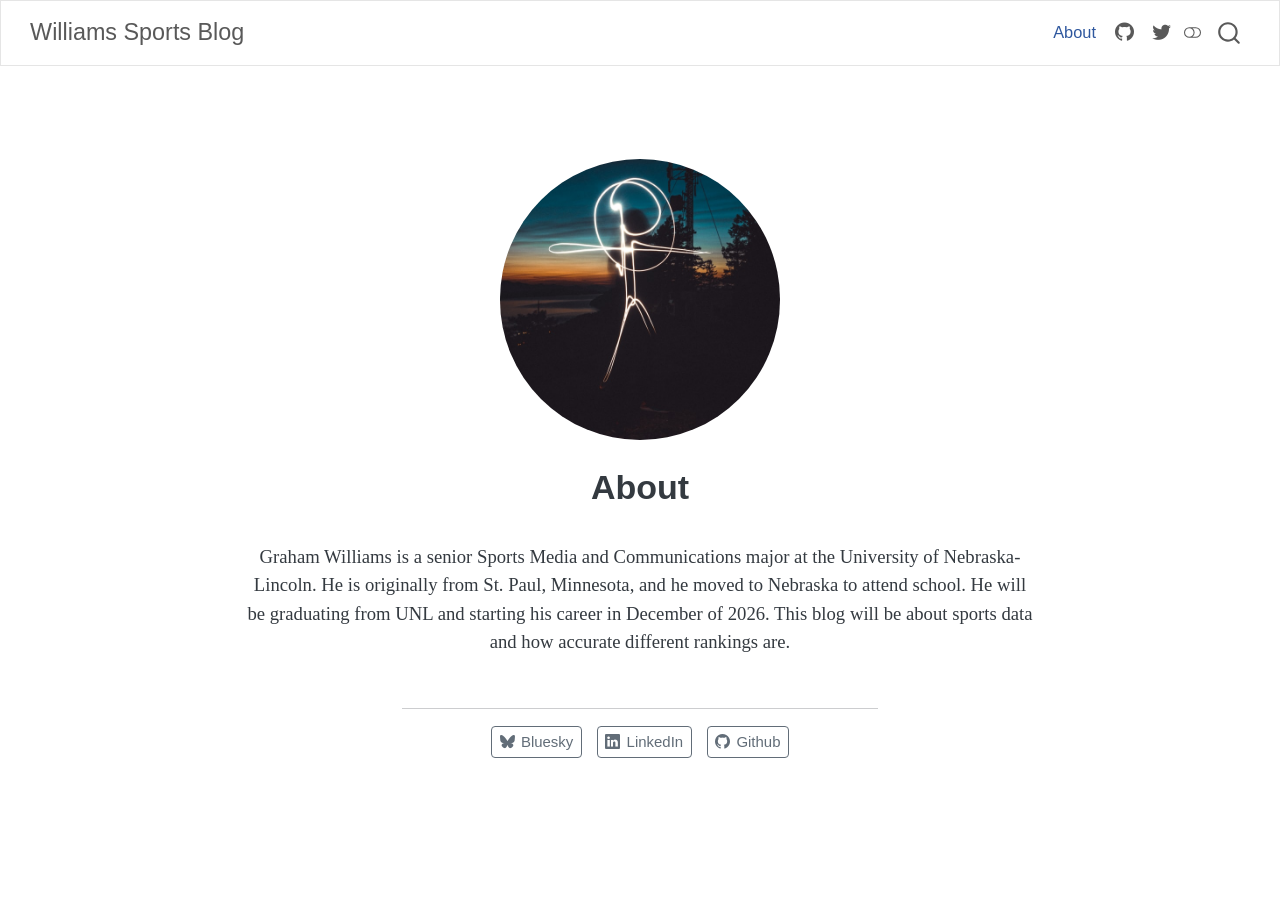
<file: about.html>
<!DOCTYPE html>
<html xmlns="http://www.w3.org/1999/xhtml" lang="en" xml:lang="en"><head>

<meta charset="utf-8">
<meta name="generator" content="quarto-1.11.9">

<meta name="viewport" content="width=device-width, initial-scale=1.0, user-scalable=yes">


<title>About – Williams Sports Blog</title>
<style>
/* Default styles provided by pandoc.
** See https://pandoc.org/MANUAL.html#variables-for-html for config info.
*/
span.smallcaps{font-variant: small-caps;}
div.columns{display: flex; gap: 1.5em;}
div.column{flex: auto;}
@media screen {
div.columns{gap: min(4vw, 1.5em);}
div.column{overflow-x: auto;}
}
div.hanging-indent{margin-left: 1.5em; text-indent: -1.5em;}
ul.task-list{list-style: none;}
ul.task-list li input[type="checkbox"] {
  width: 0.8em;
  margin: 0 0.8em 0.2em -1em; /* quarto-specific, see https://github.com/quarto-dev/quarto-cli/issues/4556 */ 
  vertical-align: middle;
}
</style>


<script src="site_libs/quarto-nav/quarto-nav.js"></script>
<script src="site_libs/quarto-nav/headroom.min.js"></script>
<script src="site_libs/clipboard/clipboard.min.js"></script>
<script src="site_libs/quarto-search/autocomplete.umd.js"></script>
<script src="site_libs/quarto-search/fuse.min.js"></script>
<script src="site_libs/quarto-search/quarto-search.js"></script>
<meta name="quarto:offset" content="./">
<link href="./logo.png" rel="icon" type="image/png">
<script src="site_libs/quarto-html/quarto.js" type="module"></script>
<script src="site_libs/quarto-html/tabsets/tabsets.js" type="module"></script>
<script src="site_libs/quarto-html/scrollable-regions/scrollable-regions.js" type="module"></script>
<script src="site_libs/quarto-html/popper.min.js"></script>
<script src="site_libs/quarto-html/tippy.umd.min.js"></script>
<link href="site_libs/quarto-html/tippy.css" rel="stylesheet">
<link href="site_libs/quarto-html/quarto-syntax-highlighting-63b5708e65d6cd79cd7618c58d0c21e7.css" rel="stylesheet" class="quarto-color-scheme" id="quarto-text-highlighting-styles">
<link href="site_libs/quarto-html/quarto-syntax-highlighting-dark-447e42e69aaa9833c0ba1b986f430b20.css" rel="stylesheet" class="quarto-color-scheme quarto-color-alternate" id="quarto-text-highlighting-styles">
<link href="site_libs/quarto-html/quarto-syntax-highlighting-63b5708e65d6cd79cd7618c58d0c21e7.css" rel="stylesheet" class="quarto-color-scheme-extra" id="quarto-text-highlighting-styles">
<script src="site_libs/bootstrap/bootstrap.min.js"></script>
<link href="site_libs/bootstrap/bootstrap-icons.css" rel="stylesheet">
<link href="site_libs/bootstrap/bootstrap-6008dc061c56f9484ce125b85ea08c8f.min.css" rel="stylesheet" append-hash="true" class="quarto-color-scheme" id="quarto-bootstrap" data-mode="light">
<link href="site_libs/bootstrap/bootstrap-dark-3fa0e2ebc442a115e695cdf9d5f5d71d.min.css" rel="stylesheet" append-hash="true" class="quarto-color-scheme quarto-color-alternate" id="quarto-bootstrap" data-mode="dark">
<link href="site_libs/bootstrap/bootstrap-6008dc061c56f9484ce125b85ea08c8f.min.css" rel="stylesheet" append-hash="true" class="quarto-color-scheme-extra" id="quarto-bootstrap" data-mode="light">
<script id="quarto-search-options" type="application/json">{
  "location": "navbar",
  "copy-button": false,
  "collapse-after": 3,
  "panel-placement": "end",
  "type": "overlay",
  "limit": 50,
  "keyboard-shortcut": [
    "f",
    "/",
    "s"
  ],
  "show-item-context": false,
  "language": {
    "search-no-results-text": "No results",
    "search-matching-documents-text": "matching documents",
    "search-copy-link-title": "Copy link to search",
    "search-hide-matches-text": "Hide additional matches",
    "search-more-match-text": "more match in this document",
    "search-more-matches-text": "more matches in this document",
    "search-clear-button-title": "Clear",
    "search-text-placeholder": "",
    "search-detached-cancel-button-title": "Cancel",
    "search-submit-button-title": "Submit",
    "search-label": "Search"
  }
}</script>


<link rel="stylesheet" href="styles.css">
</head>

<body class="nav-fixed fullcontent quarto-light"><a id="quarto-skip-link" class="visually-hidden-focusable" href="#quarto-document-content">Skip to main content</a><script id="quarto-html-before-body" type="application/javascript">
    const toggleBodyColorMode = (bsSheetEl) => {
      const mode = bsSheetEl.getAttribute("data-mode");
      const bodyEl = window.document.querySelector("body");
      if (mode === "dark") {
        bodyEl.classList.add("quarto-dark");
        bodyEl.classList.remove("quarto-light");
      } else {
        bodyEl.classList.add("quarto-light");
        bodyEl.classList.remove("quarto-dark");
      }
    }
    const toggleBodyColorPrimary = () => {
      const bsSheetEl = window.document.querySelector("link#quarto-bootstrap:not([rel=disabled-stylesheet])");
      if (bsSheetEl) {
        toggleBodyColorMode(bsSheetEl);
      }
    }
    const setColorSchemeToggle = (alternate) => {
      const toggles = window.document.querySelectorAll('.quarto-color-scheme-toggle');
      for (let i=0; i < toggles.length; i++) {
        const toggle = toggles[i];
        if (toggle) {
          toggle.setAttribute("aria-checked", alternate ? "true" : "false");
          if (alternate) {
            toggle.classList.add("alternate");
          } else {
            toggle.classList.remove("alternate");
          }
        }
      }
    };
    const toggleColorMode = (alternate) => {
      // Switch the stylesheets
      const primaryStylesheets = window.document.querySelectorAll('link.quarto-color-scheme:not(.quarto-color-alternate)');
      const alternateStylesheets = window.document.querySelectorAll('link.quarto-color-scheme.quarto-color-alternate');
      manageTransitions('#quarto-margin-sidebar .nav-link', false);
      if (alternate) {
        // note: dark is layered on light, we don't disable primary!
        enableStylesheet(alternateStylesheets);
        for (const sheetNode of alternateStylesheets) {
          if (sheetNode.id === "quarto-bootstrap") {
            toggleBodyColorMode(sheetNode);
          }
        }
      } else {
        disableStylesheet(alternateStylesheets);
        enableStylesheet(primaryStylesheets)
        toggleBodyColorPrimary();
      }
      manageTransitions('#quarto-margin-sidebar .nav-link', true);
      // Switch the toggles
      setColorSchemeToggle(alternate)
    }
    // Hack to workaround the fact that safari doesn't
    // properly recolor the scrollbar when toggling (#1455).
    // Not run on load: stylesheets are set before first paint there, and
    // scrolling would undo the scroll to a URL fragment (#14973).
    // The one pixel nudge keeps the reader where they were.
    const refreshSafariScrollbar = () => {
      if (navigator.userAgent.indexOf('Safari') > 0 && navigator.userAgent.indexOf('Chrome') == -1) {
        manageTransitions("body", false);
        const scrollY = window.scrollY;
        window.scrollTo(0, scrollY > 0 ? scrollY - 1 : 1);
        setTimeout(() => {
          window.scrollTo(0, scrollY);
          manageTransitions("body", true);
        }, 40);
      }
    }
    const disableStylesheet = (stylesheets) => {
      for (let i=0; i < stylesheets.length; i++) {
        const stylesheet = stylesheets[i];
        stylesheet.rel = 'disabled-stylesheet';
      }
    }
    const enableStylesheet = (stylesheets) => {
      for (let i=0; i < stylesheets.length; i++) {
        const stylesheet = stylesheets[i];
        if(stylesheet.rel !== 'stylesheet') { // for Chrome, which will still FOUC without this check
          stylesheet.rel = 'stylesheet';
        }
      }
    }
    const manageTransitions = (selector, allowTransitions) => {
      const els = window.document.querySelectorAll(selector);
      for (let i=0; i < els.length; i++) {
        const el = els[i];
        if (allowTransitions) {
          el.classList.remove('notransition');
        } else {
          el.classList.add('notransition');
        }
      }
    }
    const isFileUrl = () => {
      return window.location.protocol === 'file:';
    }
    const hasAlternateSentinel = () => {
      let styleSentinel = getColorSchemeSentinel();
      if (styleSentinel !== null) {
        return styleSentinel === "alternate";
      } else {
        return false;
      }
    }
    const setStyleSentinel = (alternate) => {
      const value = alternate ? "alternate" : "default";
      if (!isFileUrl()) {
        window.localStorage.setItem("quarto-color-scheme", value);
      } else {
        localAlternateSentinel = value;
      }
    }
    const getColorSchemeSentinel = () => {
      if (!isFileUrl()) {
        const storageValue = window.localStorage.getItem("quarto-color-scheme");
        return storageValue != null ? storageValue : localAlternateSentinel;
      } else {
        return localAlternateSentinel;
      }
    }
    const toggleGiscusIfUsed = (isAlternate, darkModeDefault) => {
      const baseTheme = document.querySelector('#giscus-base-theme')?.value ?? 'light';
      const alternateTheme = document.querySelector('#giscus-alt-theme')?.value ?? 'dark';
      let newTheme = '';
      if(authorPrefersDark) {
        newTheme = isAlternate ? baseTheme : alternateTheme;
      } else {
        newTheme = isAlternate ? alternateTheme : baseTheme;
      }
      const changeGiscusTheme = () => {
        // From: https://github.com/giscus/giscus/issues/336
        const sendMessage = (message) => {
          const iframe = document.querySelector('iframe.giscus-frame');
          if (!iframe) return;
          iframe.contentWindow.postMessage({ giscus: message }, 'https://giscus.app');
        }
        sendMessage({
          setConfig: {
            theme: newTheme
          }
        });
      }
      const isGiscussLoaded = window.document.querySelector('iframe.giscus-frame') !== null;
      if (isGiscussLoaded) {
        changeGiscusTheme();
      }
    };
    const authorPrefersDark = false;
    const darkModeDefault = authorPrefersDark;
      document.querySelector('link#quarto-text-highlighting-styles.quarto-color-scheme-extra').rel = 'disabled-stylesheet';
      document.querySelector('link#quarto-bootstrap.quarto-color-scheme-extra').rel = 'disabled-stylesheet';
    let localAlternateSentinel = darkModeDefault ? 'alternate' : 'default';
    // Dark / light mode switch
    window.quartoToggleColorScheme = () => {
      // Read the current dark / light value
      let toAlternate = !hasAlternateSentinel();
      toggleColorMode(toAlternate);
      refreshSafariScrollbar();
      setStyleSentinel(toAlternate);
      toggleGiscusIfUsed(toAlternate, darkModeDefault);
      window.dispatchEvent(new Event('resize'));
    };
    // Switch to dark mode if need be
    if (hasAlternateSentinel()) {
      toggleColorMode(true);
    } else {
      toggleColorMode(false);
    }
  </script>

<div id="quarto-search-results"></div>
  <header id="quarto-header" class="headroom fixed-top">
    <nav class="navbar navbar-expand-lg " data-bs-theme="dark" aria-label="Site">
      <div class="navbar-container container-fluid">
      <div class="navbar-brand-container mx-auto">
    <a class="navbar-brand" href="./index.html">
    <span class="navbar-title">Williams Sports Blog</span>
    </a>
  </div>
          <button class="navbar-toggler" type="button" data-bs-toggle="collapse" data-bs-target="#navbarCollapse" aria-controls="navbarCollapse" aria-expanded="false" aria-label="Toggle navigation" onclick="if (window.quartoToggleHeadroom) { window.quartoToggleHeadroom(); }">
  <span class="navbar-toggler-icon"></span>
</button>
          <div class="collapse navbar-collapse" id="navbarCollapse">
            <ul class="navbar-nav navbar-nav-scroll ms-auto">
  <li class="nav-item">
    <a class="nav-link active" href="./about.html" aria-current="page"> 
<span class="menu-text">About</span></a>
  </li>  
  <li class="nav-item compact">
    <a class="nav-link" href="https://github.com/grahamwilliams247"> <i class="bi bi-github" role="img">
</i> 
<span class="menu-text"></span></a>
  </li>  
  <li class="nav-item compact">
    <a class="nav-link" href="https://twitter.com/grahamwilliams247"> <i class="bi bi-twitter" role="img">
</i> 
<span class="menu-text"></span></a>
  </li>  
</ul>
          </div> <!-- /navcollapse -->
            <div class="quarto-navbar-tools">
  <button type="button" role="switch" aria-checked="false" class="quarto-color-scheme-toggle quarto-navigation-tool  px-1" onclick="window.quartoToggleColorScheme(); return false;" title="Toggle dark mode" aria-label="Toggle dark mode"><i class="bi"></i></button>
</div>
            <div id="quarto-search" class="" title="Search"></div>
      </div> <!-- /container-fluid -->
    </nav>
</header>
<!-- content -->
<div id="quarto-content" class="quarto-container page-columns page-rows-contents page-layout-article page-navbar">
<!-- sidebar -->
<!-- margin-sidebar -->
    
<!-- main -->
<div class="quarto-about-jolla">
  <img src="profile.jpg" class="about-image
  round " style="height: 15em; width: 15em;">
 <header id="title-block-header" class="quarto-title-block default">
<div class="quarto-title">
<h1 class="title">About</h1>
</div>
<div class="quarto-title-meta">
  </div>
</header><main class="content" id="quarto-document-content" tabindex="-1">

<p>Graham Williams is a senior Sports Media and Communications major at the University of Nebraska-Lincoln. He is originally from St.&nbsp;Paul, Minnesota, and he moved to Nebraska to attend school. He will be graduating from UNL and starting his career in December of 2026. This blog will be about sports data and how accurate different rankings are.</p>


</main> 
  <hr class="about-sep">
   <div class="about-links">
  <a href="https://bsky.app/" class="about-link" rel="" target="">
    <i class="bi bi-bluesky"></i>
     <span class="about-link-text">Bluesky</span>
  </a>
  <a href="https://linkedin.com" class="about-link" rel="" target="">
    <i class="bi bi-linkedin"></i>
     <span class="about-link-text">LinkedIn</span>
  </a>
  <a href="https://github.com" class="about-link" rel="" target="">
    <i class="bi bi-github"></i>
     <span class="about-link-text">Github</span>
  </a>
</div>
</div>
 <!-- /main -->
<script id="quarto-html-after-body" type="application/javascript">
  window.document.addEventListener("DOMContentLoaded", function (event) {
    // Ensure there is a toggle, if there isn't float one in the top right
    if (window.document.querySelector('.quarto-color-scheme-toggle') === null) {
      const toggle = window.document.createElement('button');
      toggle.type = "button";
      toggle.setAttribute("role", "switch");
      toggle.setAttribute("aria-checked", "false");
      toggle.classList.add('top-right');
      toggle.classList.add('quarto-color-scheme-toggle');
      toggle.setAttribute("aria-label", "Toggle dark mode");
      toggle.onclick = function() { try { window.quartoToggleColorScheme(); } catch {} return false; };
      const i = window.document.createElement("i");
      i.classList.add('bi');
      toggle.appendChild(i);
      // Put the toggle in a landmark of its own, so that landmark navigation
      // can reach it.
      //
      // The container is always a fresh direct child of body, and the toggle is
      // never moved into page furniture that the theme or the author controls.
      // The toggle is positioned against the page, so any ancestor that
      // establishes a containing block captures it: a positioned element or a
      // grid for position: absolute, and transform, filter, will-change or
      // contain for position: fixed. A direct child of body has none of these
      // to inherit, and the shift when one appears is silent and visual.
      //
      // ARIA says a document should have at most one banner, and axe reports a
      // duplicate whether or not the banners carry distinct labels. So use a
      // header when the page has no banner yet, and a named region otherwise.
      //
      // A header is a banner wherever it sits, unless it is inside sectioning
      // content, so this cannot just look at the children of body: a custom
      // page layout wraps the title block header in a plain div. An explicit
      // role="banner" always counts.
      const sectioning = 'article, aside, main, nav, section, [role="article"], [role="complementary"], [role="main"], [role="navigation"], [role="region"]';
      const hasBanner = Array.from(
        window.document.querySelectorAll('header:not([role]), [role="banner"]')
      ).some(function(el) {
        return el.hasAttribute("role") || el.closest(sectioning) === null;
      });
      const container = window.document.createElement(hasBanner ? "div" : "header");
      if (hasBanner) {
        container.setAttribute("role", "region");
        container.setAttribute("aria-label", "Toggle dark mode");
      }
      container.classList.add('quarto-color-scheme-toggle-container');
      container.appendChild(toggle);
      window.document.body.appendChild(container);
    }
    setColorSchemeToggle(hasAlternateSentinel())
    const isCodeAnnotation = (el) => {
      for (const clz of el.classList) {
        if (clz.startsWith('code-annotation-')) {                     
          return true;
        }
      }
      return false;
    }
    const onCopySuccess = function(e) {
      // button target
      const button = e.trigger;
      // don't keep focus
      button.blur();
      // flash "checked"
      button.classList.add('code-copy-button-checked');
      var currentTitle = button.getAttribute("title");
      button.setAttribute("title", "Copied!");
      let tooltip;
      if (window.bootstrap) {
        button.setAttribute("data-bs-toggle", "tooltip");
        button.setAttribute("data-bs-placement", "left");
        button.setAttribute("data-bs-title", "Copied!");
        tooltip = new bootstrap.Tooltip(button, 
          { trigger: "manual", 
            customClass: "code-copy-button-tooltip",
            offset: [0, -8]});
        tooltip.show();    
      }
      setTimeout(function() {
        if (tooltip) {
          tooltip.hide();
          button.removeAttribute("data-bs-title");
          button.removeAttribute("data-bs-toggle");
          button.removeAttribute("data-bs-placement");
        }
        button.setAttribute("title", currentTitle);
        button.classList.remove('code-copy-button-checked');
      }, 1000);
      // clear code selection
      e.clearSelection();
    }
    const getTextToCopy = function(trigger) {
      const outerScaffold = trigger.parentElement.cloneNode(true);
      const codeEl = outerScaffold.querySelector('code');
      for (const childEl of codeEl.children) {
        if (isCodeAnnotation(childEl)) {
          childEl.remove();
        }
      }
      return codeEl.innerText;
    }
    const clipboard = new window.ClipboardJS('.code-copy-button:not([data-in-quarto-modal])', {
      text: getTextToCopy
    });
    clipboard.on('success', onCopySuccess);
    if (window.document.getElementById('quarto-embedded-source-code-modal')) {
      const clipboardModal = new window.ClipboardJS('.code-copy-button[data-in-quarto-modal]', {
        text: getTextToCopy,
        container: window.document.getElementById('quarto-embedded-source-code-modal')
      });
      clipboardModal.on('success', onCopySuccess);
    }
      var localhostRegex = new RegExp(/^(?:http|https):\/\/localhost\:?[0-9]*\//);
      var mailtoRegex = new RegExp(/^mailto:/);
        var filterRegex = new RegExp('/' + window.location.host + '/');
      var isInternal = (href) => {
          return filterRegex.test(href) || localhostRegex.test(href) || mailtoRegex.test(href);
      }
      // Inspect non-navigation links and adorn them if external
      window.quartoDecorateExternalLinks = function (root) {
     var links = (root || window.document).querySelectorAll('a[href]:not(.nav-link):not(.navbar-brand):not(.toc-action):not(.sidebar-link):not(.sidebar-item-toggle):not(.pagination-link):not(.no-external):not([aria-hidden]):not(.dropdown-item):not(.quarto-navigation-tool):not(.about-link)');
      for (var i=0; i<links.length; i++) {
        const link = links[i];
        if (!isInternal(link.href)) {
          // undo the damage that might have been done by quarto-nav.js in the case of
          // links that we want to consider external
          if (link.dataset.originalHref !== undefined) {
            link.href = link.dataset.originalHref;
          }
          if (!link.classList.contains('no-external-icon')) {
          }
        }
      }
      };
      window.quartoDecorateExternalLinks(window.document);
    // Esc closes the popup (WCAG 1.4.13) and focus leaving both trigger and
    // popup closes it (WCAG 2.4.11); tippy handles neither for interactive popups.
    const hideOnEscAndFocusOut = {
      name: 'hideOnEscAndFocusOut',
      defaultValue: true,
      fn(instance) {
        const dismiss = () => {
          // A show scheduled by the trigger delay would otherwise reopen it
          instance.clearDelayTimeouts();
          instance.hide();
        };
        const onKeyDown = (event) => {
          if (event.key !== 'Escape') {
            return;
          }
          // Keep Esc from also reaching page handlers (e.g. reveal.js overview),
          // except an open reveal.js slide menu, which Esc should close too.
          // The menu handles keys only when its keyboard option is on.
          const menuHandlesEsc = window.Reveal?.getPlugin?.('menu')?.isOpen() &&
            window.Reveal.getConfig().menu?.keyboard !== false;
          if (!menuHandlesEsc) {
            event.stopPropagation();
          }
          if (instance.popper.contains(window.document.activeElement)) {
            // Disabled while refocusing so the focus trigger does not reopen it
            instance.disable();
            instance.reference.focus();
            instance.enable();
          }
          dismiss();
        };
        const onFocusOut = (event) => {
          const target = event.relatedTarget;
          if (target && !instance.reference.contains(target) &&
              !instance.popper.contains(target)) {
            dismiss();
          }
        };
        // On the trigger too: a click trigger (code-annotations: select) has no
        // blur handling. Attached for the instance's lifetime so leaving the
        // trigger also cancels a show still pending on the trigger delay.
        instance.reference.addEventListener('focusout', onFocusOut);
        return {
          onShow() {
            window.document.addEventListener('keydown', onKeyDown, true);
            instance.popper.addEventListener('focusout', onFocusOut);
          },
          onHide() {
            window.document.removeEventListener('keydown', onKeyDown, true);
            instance.popper.removeEventListener('focusout', onFocusOut);
          },
          onDestroy() {
            instance.reference.removeEventListener('focusout', onFocusOut);
          },
        };
      },
    };
    function tippyHover(el, contentFn, onTriggerFn, onUntriggerFn) {
      const config = {
        allowHTML: true,
        maxWidth: 500,
        delay: 100,
        arrow: false,
        appendTo: function(el) {
            return el.parentElement;
        },
        interactive: true,
        interactiveBorder: 10,
        theme: 'quarto',
        placement: 'bottom-start',
        plugins: [hideOnEscAndFocusOut],
      };
      if (contentFn) {
        config.content = contentFn;
      }
      if (onTriggerFn) {
        config.onTrigger = onTriggerFn;
      }
      if (onUntriggerFn) {
        config.onUntrigger = onUntriggerFn;
      }
      window.tippy(el, config); 
    }
    const noterefs = window.document.querySelectorAll('a[role="doc-noteref"]');
    for (var i=0; i<noterefs.length; i++) {
      const ref = noterefs[i];
      tippyHover(ref, function() {
        // use id or data attribute instead here
        let href = ref.getAttribute('data-footnote-href') || ref.getAttribute('href');
        try { href = new URL(href).hash; } catch {}
        const id = href.replace(/^#\/?/, "");
        const note = window.document.getElementById(id);
        if (note) {
          return note.innerHTML;
        } else {
          return "";
        }
      });
    }
    const xrefs = window.document.querySelectorAll('a.quarto-xref');
    const processXRef = (id, note) => {
      // Strip column container classes
      const stripColumnClz = (el) => {
        el.classList.remove("page-full", "page-columns");
        if (el.children) {
          for (const child of el.children) {
            stripColumnClz(child);
          }
        }
      }
      stripColumnClz(note)
      if (id === null || id.startsWith('sec-')) {
        // Special case sections, only their first couple elements
        const container = document.createElement("div");
        if (note.children && note.children.length > 2) {
          container.appendChild(note.children[0].cloneNode(true));
          for (let i = 1; i < note.children.length; i++) {
            const child = note.children[i];
            if (child.tagName === "P" && child.innerText === "") {
              continue;
            } else {
              container.appendChild(child.cloneNode(true));
              break;
            }
          }
          if (window.Quarto?.typesetMath) {
            window.Quarto.typesetMath(container);
          }
          return container.innerHTML
        } else {
          if (window.Quarto?.typesetMath) {
            window.Quarto.typesetMath(note);
          }
          return note.innerHTML;
        }
      } else {
        // Remove any anchor links if they are present
        const anchorLink = note.querySelector('a.anchorjs-link');
        if (anchorLink) {
          anchorLink.remove();
        }
        if (window.Quarto?.typesetMath) {
          window.Quarto.typesetMath(note);
        }
        if (note.classList.contains("callout")) {
          return note.outerHTML;
        } else {
          return note.innerHTML;
        }
      }
    }
    for (var i=0; i<xrefs.length; i++) {
      const xref = xrefs[i];
      tippyHover(xref, undefined, function(instance) {
        instance.disable();
        let url = xref.getAttribute('href');
        let hash = undefined; 
        if (url.startsWith('#')) {
          hash = url;
        } else {
          try { hash = new URL(url).hash; } catch {}
        }
        if (hash) {
          const id = hash.replace(/^#\/?/, "");
          const note = window.document.getElementById(id);
          if (note !== null) {
            try {
              const html = processXRef(id, note.cloneNode(true));
              instance.setContent(html);
            } finally {
              instance.enable();
              instance.show();
            }
          } else {
            // See if we can fetch this
            fetch(url.split('#')[0])
            .then(res => res.text())
            .then(html => {
              const parser = new DOMParser();
              const htmlDoc = parser.parseFromString(html, "text/html");
              const note = htmlDoc.getElementById(id);
              if (note !== null) {
                const html = processXRef(id, note);
                instance.setContent(html);
              } 
            }).finally(() => {
              instance.enable();
              instance.show();
            });
          }
        } else {
          // See if we can fetch a full url (with no hash to target)
          // This is a special case and we should probably do some content thinning / targeting
          fetch(url)
          .then(res => res.text())
          .then(html => {
            const parser = new DOMParser();
            const htmlDoc = parser.parseFromString(html, "text/html");
            const note = htmlDoc.querySelector('main.content');
            if (note !== null) {
              // This should only happen for chapter cross references
              // (since there is no id in the URL)
              // remove the first header
              if (note.children.length > 0 && note.children[0].tagName === "HEADER") {
                note.children[0].remove();
              }
              const html = processXRef(null, note);
              instance.setContent(html);
            } 
          }).finally(() => {
            instance.enable();
            instance.show();
          });
        }
      }, function(instance) {
      });
    }
        let selectedAnnoteEl;
        const selectorForAnnotation = ( cell, annotation) => {
          let cellAttr = 'data-code-cell="' + cell + '"';
          let lineAttr = 'data-code-annotation="' +  annotation + '"';
          const selector = 'span[' + cellAttr + '][' + lineAttr + ']';
          return selector;
        }
        const selectCodeLines = (annoteEl) => {
          const doc = window.document;
          const targetCell = annoteEl.getAttribute("data-target-cell");
          const targetAnnotation = annoteEl.getAttribute("data-target-annotation");
          const annoteSpan = window.document.querySelector(selectorForAnnotation(targetCell, targetAnnotation));
          const lines = annoteSpan.getAttribute("data-code-lines").split(",");
          const lineIds = lines.map((line) => {
            return targetCell + "-" + line;
          })
          // Each band is positioned against its own containing block, which is
          // not the offsetParent of the lines, so place it from client rects.
          const placeBand = (band, firstEl, lastEl, codeBlock) => {
            const container = band.offsetParent;
            if (container === null) {
              return;
            }
            const containerRect = container.getBoundingClientRect();
            // Reveal.js scales slides with a transform, so convert client
            // pixels back to the CSS pixels of the container.
            const scale = containerRect.height / container.offsetHeight || 1;
            const firstRect = firstEl.getBoundingClientRect();
            const lastRect = lastEl.getBoundingClientRect();
            const top = (firstRect.top - containerRect.top) / scale - container.clientTop + container.scrollTop;
            const height = (lastRect.bottom - firstRect.top) / scale;
            band.style.top = top - 2 + "px";
            band.style.height = height + 4 + "px";
            if (codeBlock) {
              // Without the copy button wrapper, the containing block is wider
              // than the code block, so span the code block explicitly.
              const blockRect = codeBlock.getBoundingClientRect();
              band.style.left = (blockRect.left - containerRect.left) / scale - container.clientLeft + container.scrollLeft + "px";
              band.style.width = blockRect.width / scale + "px";
            }
          };
          if (lineIds.length > 0) {
            const el = window.document.getElementById(lineIds[0]);
            const lastEl = window.document.getElementById(lineIds[lineIds.length - 1]);
            const parent = el.parentElement.parentElement;
            // cook up a div (if necessary) and position it
            let div = window.document.getElementById("code-annotation-line-highlight");
            if (div === null) {
              div = window.document.createElement("div");
              div.setAttribute("id", "code-annotation-line-highlight");
              div.style.position = 'absolute';
              parent.appendChild(div);
            }
            placeBand(div, el, lastEl, parent.closest("div.sourceCode") || parent);
            let gutterDiv = window.document.getElementById("code-annotation-line-highlight-gutter");
            if (gutterDiv === null) {
              gutterDiv = window.document.createElement("div");
              gutterDiv.setAttribute("id", "code-annotation-line-highlight-gutter");
              gutterDiv.style.position = 'absolute';
              const codeCell = window.document.getElementById(targetCell);
              const gutter = codeCell.querySelector('.code-annotation-gutter');
              gutter.appendChild(gutterDiv);
            }
            placeBand(gutterDiv, el, lastEl);
            selectedAnnoteEl = annoteEl;
          }
        };
        const unselectCodeLines = () => {
          const elementsIds = ["code-annotation-line-highlight", "code-annotation-line-highlight-gutter"];
          elementsIds.forEach((elId) => {
            const div = window.document.getElementById(elId);
            if (div) {
              div.remove();
            }
          });
          selectedAnnoteEl = undefined;
        };
          // Handle positioning of the toggle
      window.addEventListener(
        "resize",
        throttle(() => {
          elRect = undefined;
          if (selectedAnnoteEl) {
            selectCodeLines(selectedAnnoteEl);
          }
        }, 10)
      );
      function throttle(fn, ms) {
      let throttle = false;
      let timer;
        return (...args) => {
          if(!throttle) { // first call gets through
              fn.apply(this, args);
              throttle = true;
          } else { // all the others get throttled
              if(timer) clearTimeout(timer); // cancel #2
              timer = setTimeout(() => {
                fn.apply(this, args);
                timer = throttle = false;
              }, ms);
          }
        };
      }
        // Attach click handler to the DT
        const annoteDls = window.document.querySelectorAll('dt[data-target-cell]');
        for (const annoteDlNode of annoteDls) {
          annoteDlNode.addEventListener('click', (event) => {
            const clickedEl = event.target;
            if (clickedEl !== selectedAnnoteEl) {
              unselectCodeLines();
              const activeEl = window.document.querySelector('dt[data-target-cell].code-annotation-active');
              if (activeEl) {
                activeEl.classList.remove('code-annotation-active');
              }
              selectCodeLines(clickedEl);
              clickedEl.classList.add('code-annotation-active');
            } else {
              // Unselect the line
              unselectCodeLines();
              clickedEl.classList.remove('code-annotation-active');
            }
          });
        }
    const findCites = (el) => {
      const parentEl = el.parentElement;
      if (parentEl) {
        const cites = parentEl.dataset.cites;
        if (cites) {
          return {
            el,
            cites: cites.split(' ')
          };
        } else {
          return findCites(el.parentElement)
        }
      } else {
        return undefined;
      }
    };
    var bibliorefs = window.document.querySelectorAll('a[role="doc-biblioref"]');
    for (var i=0; i<bibliorefs.length; i++) {
      const ref = bibliorefs[i];
      const citeInfo = findCites(ref);
      if (citeInfo) {
        tippyHover(citeInfo.el, function() {
          var popup = window.document.createElement('div');
          citeInfo.cites.forEach(function(cite) {
            var citeDiv = window.document.createElement('div');
            citeDiv.classList.add('hanging-indent');
            citeDiv.classList.add('csl-entry');
            var biblioDiv = window.document.getElementById('ref-' + cite);
            if (biblioDiv) {
              citeDiv.innerHTML = biblioDiv.innerHTML;
            }
            popup.appendChild(citeDiv);
          });
          return popup.innerHTML;
        });
      }
    }
  });
  </script>
  <script type="application/javascript">
  window.quartoScrollableRegionsLabels = {"code":"Scrollable code","output":"Scrollable output"};
  </script>
</div> <!-- /content -->




</body></html>
</file>
<file: site_libs/quarto-html/tippy.css>
.tippy-box[data-animation=fade][data-state=hidden]{opacity:0}[data-tippy-root]{max-width:calc(100vw - 10px)}.tippy-box{position:relative;background-color:#333;color:#fff;border-radius:4px;font-size:14px;line-height:1.4;white-space:normal;outline:0;transition-property:transform,visibility,opacity}.tippy-box[data-placement^=top]>.tippy-arrow{bottom:0}.tippy-box[data-placement^=top]>.tippy-arrow:before{bottom:-7px;left:0;border-width:8px 8px 0;border-top-color:initial;transform-origin:center top}.tippy-box[data-placement^=bottom]>.tippy-arrow{top:0}.tippy-box[data-placement^=bottom]>.tippy-arrow:before{top:-7px;left:0;border-width:0 8px 8px;border-bottom-color:initial;transform-origin:center bottom}.tippy-box[data-placement^=left]>.tippy-arrow{right:0}.tippy-box[data-placement^=left]>.tippy-arrow:before{border-width:8px 0 8px 8px;border-left-color:initial;right:-7px;transform-origin:center left}.tippy-box[data-placement^=right]>.tippy-arrow{left:0}.tippy-box[data-placement^=right]>.tippy-arrow:before{left:-7px;border-width:8px 8px 8px 0;border-right-color:initial;transform-origin:center right}.tippy-box[data-inertia][data-state=visible]{transition-timing-function:cubic-bezier(.54,1.5,.38,1.11)}.tippy-arrow{width:16px;height:16px;color:#333}.tippy-arrow:before{content:"";position:absolute;border-color:transparent;border-style:solid}.tippy-content{position:relative;padding:5px 9px;z-index:1}
</file>
<file: site_libs/quarto-html/quarto-syntax-highlighting-63b5708e65d6cd79cd7618c58d0c21e7.css>
/* quarto syntax highlight colors */
:root {
  --quarto-hl-ot-color: #003B4F;
  --quarto-hl-at-color: #657422;
  --quarto-hl-ss-color: #20794D;
  --quarto-hl-an-color: #5E5E5E;
  --quarto-hl-fu-color: #4758AB;
  --quarto-hl-st-color: #20794D;
  --quarto-hl-cf-color: #003B4F;
  --quarto-hl-op-color: #5E5E5E;
  --quarto-hl-er-color: #AD0000;
  --quarto-hl-bn-color: #AD0000;
  --quarto-hl-al-color: #AD0000;
  --quarto-hl-va-color: #111111;
  --quarto-hl-bu-color: inherit;
  --quarto-hl-ex-color: inherit;
  --quarto-hl-pp-color: #AD0000;
  --quarto-hl-in-color: #5E5E5E;
  --quarto-hl-vs-color: #20794D;
  --quarto-hl-wa-color: #5E5E5E;
  --quarto-hl-do-color: #5E5E5E;
  --quarto-hl-im-color: #00769E;
  --quarto-hl-ch-color: #20794D;
  --quarto-hl-dt-color: #AD0000;
  --quarto-hl-fl-color: #AD0000;
  --quarto-hl-co-color: #5E5E5E;
  --quarto-hl-cv-color: #5E5E5E;
  --quarto-hl-cn-color: #8f5902;
  --quarto-hl-sc-color: #5E5E5E;
  --quarto-hl-dv-color: #AD0000;
  --quarto-hl-kw-color: #003B4F;
}

/* other quarto variables */
:root {
  --quarto-font-monospace: SFMono-Regular, Menlo, Monaco, Consolas, "Liberation Mono", "Courier New", monospace;
}

/* syntax highlight based on Pandoc's rules */
pre > code.sourceCode > span {
  color: #003B4F;
}

code.sourceCode > span {
  color: #003B4F;
}

div.sourceCode,
div.sourceCode pre.sourceCode {
  color: #003B4F;
}

/* Normal */
code span {
  color: #003B4F;
}

/* Alert */
code span.al {
  color: #AD0000;
  font-style: inherit;
}

/* Annotation */
code span.an {
  color: #5E5E5E;
  font-style: inherit;
}

/* Attribute */
code span.at {
  color: #657422;
  font-style: inherit;
}

/* BaseN */
code span.bn {
  color: #AD0000;
  font-style: inherit;
}

/* BuiltIn */
code span.bu {
  font-style: inherit;
}

/* ControlFlow */
code span.cf {
  color: #003B4F;
  font-weight: bold;
  font-style: inherit;
}

/* Char */
code span.ch {
  color: #20794D;
  font-style: inherit;
}

/* Constant */
code span.cn {
  color: #8f5902;
  font-style: inherit;
}

/* Comment */
code span.co {
  color: #5E5E5E;
  font-style: inherit;
}

/* CommentVar */
code span.cv {
  color: #5E5E5E;
  font-style: italic;
}

/* Documentation */
code span.do {
  color: #5E5E5E;
  font-style: italic;
}

/* DataType */
code span.dt {
  color: #AD0000;
  font-style: inherit;
}

/* DecVal */
code span.dv {
  color: #AD0000;
  font-style: inherit;
}

/* Error */
code span.er {
  color: #AD0000;
  font-style: inherit;
}

/* Extension */
code span.ex {
  font-style: inherit;
}

/* Float */
code span.fl {
  color: #AD0000;
  font-style: inherit;
}

/* Function */
code span.fu {
  color: #4758AB;
  font-style: inherit;
}

/* Import */
code span.im {
  color: #00769E;
  font-style: inherit;
}

/* Information */
code span.in {
  color: #5E5E5E;
  font-style: inherit;
}

/* Keyword */
code span.kw {
  color: #003B4F;
  font-weight: bold;
  font-style: inherit;
}

/* Operator */
code span.op {
  color: #5E5E5E;
  font-style: inherit;
}

/* Other */
code span.ot {
  color: #003B4F;
  font-style: inherit;
}

/* Preprocessor */
code span.pp {
  color: #AD0000;
  font-style: inherit;
}

/* SpecialChar */
code span.sc {
  color: #5E5E5E;
  font-style: inherit;
}

/* SpecialString */
code span.ss {
  color: #20794D;
  font-style: inherit;
}

/* String */
code span.st {
  color: #20794D;
  font-style: inherit;
}

/* Variable */
code span.va {
  color: #111111;
  font-style: inherit;
}

/* VerbatimString */
code span.vs {
  color: #20794D;
  font-style: inherit;
}

/* Warning */
code span.wa {
  color: #5E5E5E;
  font-style: italic;
}

.prevent-inlining {
  content: "</";
}

/*# sourceMappingURL=054cc16b9e9817627be6994582d2ffb5.css.map */
</file>
<file: site_libs/quarto-html/quarto-syntax-highlighting-dark-447e42e69aaa9833c0ba1b986f430b20.css>
/* quarto syntax highlight colors */
:root {
  --quarto-hl-al-color: #f07178;
  --quarto-hl-an-color: #d4d0ab;
  --quarto-hl-at-color: #00e0e0;
  --quarto-hl-bn-color: #d4d0ab;
  --quarto-hl-bu-color: #abe338;
  --quarto-hl-ch-color: #abe338;
  --quarto-hl-co-color: #f8f8f2;
  --quarto-hl-cv-color: #ffd700;
  --quarto-hl-cn-color: #ffd700;
  --quarto-hl-cf-color: #ffa07a;
  --quarto-hl-dt-color: #ffa07a;
  --quarto-hl-dv-color: #d4d0ab;
  --quarto-hl-do-color: #f8f8f2;
  --quarto-hl-er-color: #f07178;
  --quarto-hl-ex-color: #00e0e0;
  --quarto-hl-fl-color: #d4d0ab;
  --quarto-hl-fu-color: #ffa07a;
  --quarto-hl-im-color: #abe338;
  --quarto-hl-in-color: #d4d0ab;
  --quarto-hl-kw-color: #ffa07a;
  --quarto-hl-op-color: #ffa07a;
  --quarto-hl-ot-color: #00e0e0;
  --quarto-hl-pp-color: #dcc6e0;
  --quarto-hl-re-color: #00e0e0;
  --quarto-hl-sc-color: #abe338;
  --quarto-hl-ss-color: #abe338;
  --quarto-hl-st-color: #abe338;
  --quarto-hl-va-color: #00e0e0;
  --quarto-hl-vs-color: #abe338;
  --quarto-hl-wa-color: #dcc6e0;
}

/* other quarto variables */
:root {
  --quarto-font-monospace: SFMono-Regular, Menlo, Monaco, Consolas, "Liberation Mono", "Courier New", monospace;
}

/* syntax highlight based on Pandoc's rules */
pre > code.sourceCode > span {
  color: #f8f8f2;
}

code.sourceCode > span {
  color: #f8f8f2;
}

div.sourceCode,
div.sourceCode pre.sourceCode {
  color: #f8f8f2;
}

/* Normal */
code span {
  color: #f8f8f2;
}

/* Alert */
code span.al {
  color: #f07178;
}

/* Annotation */
code span.an {
  color: #d4d0ab;
}

/* Attribute */
code span.at {
  color: #00e0e0;
}

/* BaseN */
code span.bn {
  color: #d4d0ab;
}

/* BuiltIn */
code span.bu {
  color: #abe338;
}

/* ControlFlow */
code span.cf {
  font-weight: bold;
  color: #ffa07a;
}

/* Char */
code span.ch {
  color: #abe338;
}

/* Constant */
code span.cn {
  color: #ffd700;
}

/* Comment */
code span.co {
  font-style: italic;
  color: #f8f8f2;
}

/* CommentVar */
code span.cv {
  color: #ffd700;
}

/* Documentation */
code span.do {
  color: #f8f8f2;
}

/* DataType */
code span.dt {
  color: #ffa07a;
}

/* DecVal */
code span.dv {
  color: #d4d0ab;
}

/* Error */
code span.er {
  color: #f07178;
  text-decoration: underline;
}

/* Extension */
code span.ex {
  font-weight: bold;
  color: #00e0e0;
}

/* Float */
code span.fl {
  color: #d4d0ab;
}

/* Function */
code span.fu {
  color: #ffa07a;
}

/* Import */
code span.im {
  color: #abe338;
}

/* Information */
code span.in {
  color: #d4d0ab;
}

/* Keyword */
code span.kw {
  font-weight: bold;
  color: #ffa07a;
}

/* Operator */
code span.op {
  color: #ffa07a;
}

/* Other */
code span.ot {
  color: #00e0e0;
}

/* Preprocessor */
code span.pp {
  color: #dcc6e0;
}

/* RegionMarker */
code span.re {
  background-color: #f8f8f2;
  color: #00e0e0;
}

/* SpecialChar */
code span.sc {
  color: #abe338;
}

/* SpecialString */
code span.ss {
  color: #abe338;
}

/* String */
code span.st {
  color: #abe338;
}

/* Variable */
code span.va {
  color: #00e0e0;
}

/* VerbatimString */
code span.vs {
  color: #abe338;
}

/* Warning */
code span.wa {
  color: #dcc6e0;
}

.prevent-inlining {
  content: "</";
}

/*# sourceMappingURL=be8e1111c2b710f7c3a4926ffa2967aa.css.map */
</file>
<file: styles.css>
/* css styles */
</file>
